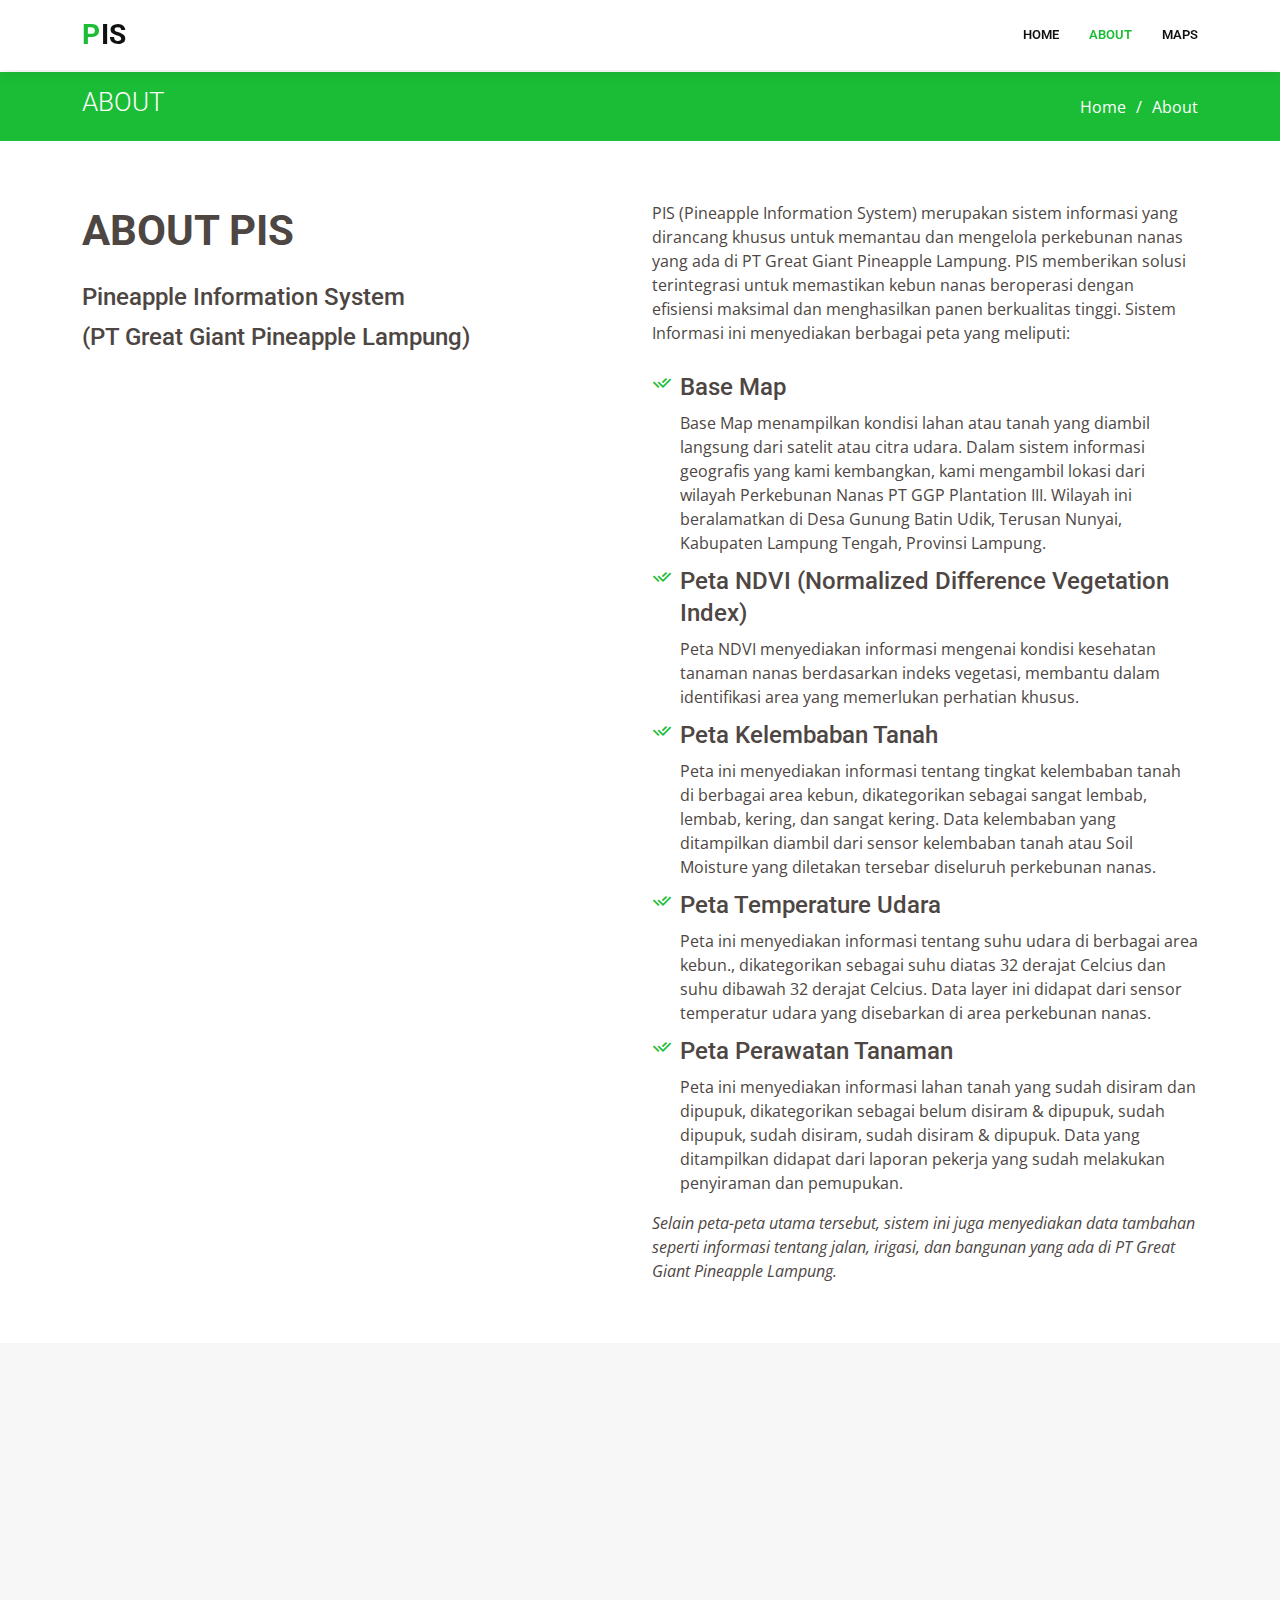
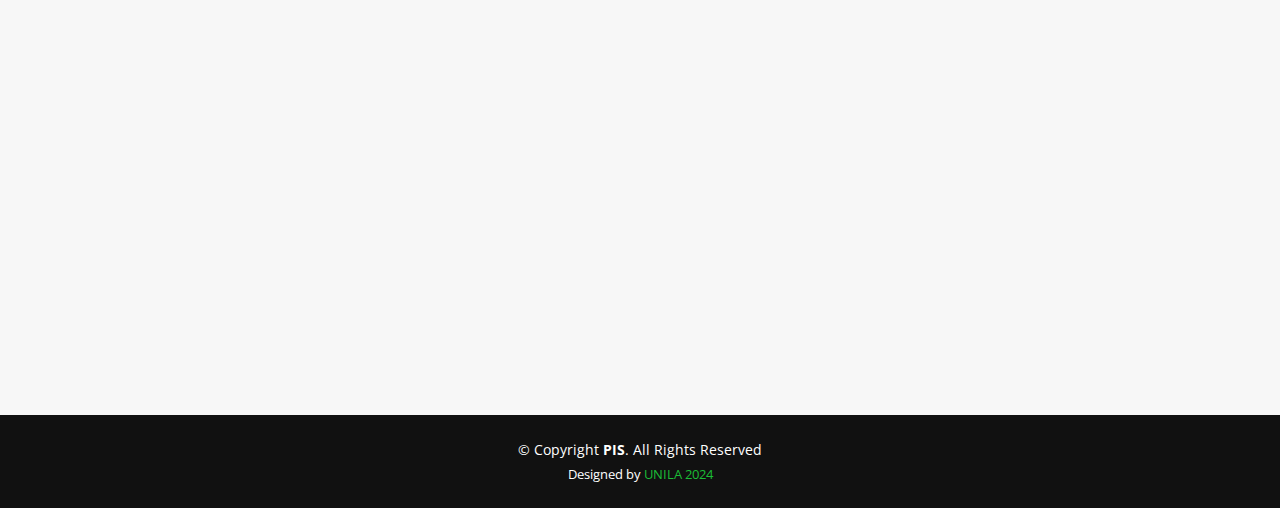
<file: about.html>
<!DOCTYPE html>
<html lang="en">

<head>
  <meta charset="utf-8">
  <meta content="width=device-width, initial-scale=1.0" name="viewport">

  <title>ABOUT - PIS</title>
  <meta content="" name="description">
  <meta content="" name="keywords">

  <!-- Favicons -->
  <link href="assets/img/icon.png" rel="icon">
  <link href="assets/img/icon.png" rel="icon">

  <!-- Google Fonts -->
  <link href="https://fonts.googleapis.com/css?family=Open+Sans:300,300i,400,400i,600,600i,700,700i|Roboto:300,300i,400,400i,500,500i,600,600i,700,700i|Poppins:300,300i,400,400i,500,500i,600,600i,700,700i" rel="stylesheet">

  <!-- Vendor CSS Files -->
  <link href="assets/vendor/animate.css/animate.min.css" rel="stylesheet">
  <link href="assets/vendor/aos/aos.css" rel="stylesheet">
  <link href="assets/vendor/bootstrap/css/bootstrap.min.css" rel="stylesheet">
  <link href="assets/vendor/bootstrap-icons/bootstrap-icons.css" rel="stylesheet">
  <link href="assets/vendor/boxicons/css/boxicons.min.css" rel="stylesheet">
  <link href="assets/vendor/glightbox/css/glightbox.min.css" rel="stylesheet">
  <link href="assets/vendor/remixicon/remixicon.css" rel="stylesheet">
  <link href="assets/vendor/swiper/swiper-bundle.min.css" rel="stylesheet">

  <!-- Template Main CSS File -->
  <link href="assets/css/style.css" rel="stylesheet">

  <!-- =======================================================
  * Template Name: Company
  * Template URL: https://bootstrapmade.com/company-free-html-bootstrap-template/
  * Updated: Mar 17 2024 with Bootstrap v5.3.3
  * Author: BootstrapMade.com
  * License: https://bootstrapmade.com/license/
  ======================================================== -->
</head>

<body>

  <!-- ======= Header ======= -->
  <header id="header" class="fixed-top">
    <div class="container d-flex align-items-center">

      <h1 class="logo me-auto"><a href="index.html"><span>P</span>IS</a></h1>
      <!-- Uncomment below if you prefer to use an image logo -->
      <!-- <a href="index.html" class="logo me-auto me-lg-0"><img src="assets/img/logo.png" alt="" class="img-fluid"></a>-->

      <nav id="navbar" class="navbar order-last order-lg-0">
        <ul>
          <li><a href="index.html">Home</a></li>
          <li><a href="about.html" class="active">ABOUT</a></li>
          <li><a href="maps.html">Maps</a></li>
        </ul>
      </div>
  </header><!-- End Header -->

  <main id="main">

    <!-- ======= Breadcrumbs ======= -->
    <section id="breadcrumbs" class="breadcrumbs">
      <div class="container">

        <div class="d-flex justify-content-between align-items-center">
          <h2>ABOUT</h2>
          <ol>
            <li><a href="index.html">Home</a></li>
            <li>About</li>
          </ol>
        </div>

      </div>
    </section><!-- End Breadcrumbs -->

    <!-- ======= About Us Section ======= -->
    <section id="about-us" class="about-us">
      <div class="container" data-aos="fade-up">

        <div class="row content">
          <div class="col-lg-6" data-aos="fade-right">
            <h2>ABOUT PIS</h2>
            <h3>Pineapple Information System</h3>
            <h3>(PT Great Giant Pineapple Lampung)</h3>
          </div>
          <div class="col-lg-6 pt-4 pt-lg-0" data-aos="fade-left">
            <p>
              PIS (Pineapple Information System) merupakan sistem informasi yang dirancang khusus untuk memantau dan mengelola perkebunan nanas yang ada di PT Great Giant Pineapple Lampung. PIS memberikan solusi terintegrasi untuk memastikan kebun nanas beroperasi dengan efisiensi maksimal dan menghasilkan panen berkualitas tinggi.
              Sistem Informasi ini menyediakan berbagai peta yang meliputi:
            </p>
            <ul>
              <li><i class="ri-check-double-line"></i> <h3>Base Map</h3><span><p>Base Map menampilkan kondisi lahan atau tanah yang diambil langsung dari satelit atau citra udara. Dalam sistem informasi geografis yang kami kembangkan, kami mengambil lokasi dari wilayah Perkebunan Nanas PT GGP Plantation III. Wilayah ini beralamatkan di Desa Gunung Batin Udik, Terusan Nunyai, Kabupaten Lampung Tengah, Provinsi Lampung.</p></span></li>
              <li><i class="ri-check-double-line"></i> <h3>Peta NDVI (Normalized Difference Vegetation Index)</h3><span><p>Peta NDVI menyediakan informasi mengenai kondisi kesehatan tanaman nanas berdasarkan indeks vegetasi, membantu dalam identifikasi area yang memerlukan perhatian khusus.</p></span></li>
              <li><i class="ri-check-double-line"></i> <h3>Peta Kelembaban Tanah</h3><span><p>Peta ini menyediakan informasi tentang tingkat kelembaban tanah di berbagai area kebun, dikategorikan sebagai sangat lembab, lembab, kering, dan sangat kering. Data kelembaban yang ditampilkan diambil dari sensor kelembaban tanah atau Soil Moisture yang diletakan tersebar diseluruh perkebunan nanas.</p></span></li>
              <li><i class="ri-check-double-line"></i> <h3>Peta Temperature Udara</h3><span><p>Peta ini menyediakan informasi tentang suhu udara di berbagai area kebun., dikategorikan sebagai suhu diatas 32 derajat Celcius dan suhu dibawah 32 derajat Celcius. Data layer ini didapat dari sensor temperatur udara yang disebarkan di area perkebunan nanas.</p></span></li>
              <li><i class="ri-check-double-line"></i> <h3>Peta Perawatan Tanaman</h3><span><p>Peta ini menyediakan informasi lahan tanah yang sudah disiram dan dipupuk, dikategorikan sebagai belum disiram & dipupuk, sudah dipupuk, sudah disiram, sudah disiram & dipupuk. Data yang ditampilkan didapat dari laporan pekerja yang sudah melakukan penyiraman dan pemupukan.</p></span></li>
            </ul>
            <p class="fst-italic">
              Selain peta-peta utama tersebut, sistem ini juga menyediakan data tambahan seperti informasi tentang jalan, irigasi, dan bangunan yang ada di PT Great Giant Pineapple Lampung. 
            </p>
          </div>
        </div>

      </div>
    </section><!-- End About Us Section -->

    <!-- ======= Our Team Section ======= -->
    <section id="team" class="team section-bg">
      <div class="container">

        <div class="section-title" data-aos="fade-up">
          <h2>Our <strong>Team</strong></h2>
          <p>Anggota Kelompok Nanas 2 B</p>
        </div>

        <div class="row justify-content-center">
          <div class="col-lg-3 col-md-6 d-flex align-items-stretch">
            <div class="member" data-aos="fade-up">
              <div class="member-img">
                <img src="assets/img/team/team-1.jpg" class="img-fluid" alt="">
                <div class="social">
                  <a href="https://github.com/seandro"><i class="bi bi-github"></i></a>
                  <a href=""><i class="bi bi-facebook"></i></a>
                  <a href=""><i class="bi bi-instagram"></i></a>
                  <a href=""><i class="bi bi-linkedin"></i></a>
                </div>
              </div>
              <div class="member-info">
                <h4>Sean Gabe Alessandro S</h4>
                <span>2115061092</span>
                <p>Developer</p>
              </div>
            </div>
          </div>

          <div class="col-lg-3 col-md-6 d-flex align-items-stretch">
            <div class="member" data-aos="fade-up" data-aos-delay="100">
              <div class="member-img">
                <img src="assets/img/team/monica.png" class="img-fluid" alt="">
                <div class="social">
                  <a href="https://github.com/monicaca9"><i class="bi bi-github"></i></a>
                  <a href=""><i class="bi bi-facebook"></i></a>
                  <a href="https://www.instagram.com/monicaviani_/"><i class="bi bi-instagram"></i></a>
                  <a href="https://www.linkedin.com/in/monica-oktaviani-848b2521b/"><i class="bi bi-linkedin"></i></a>
                </div>
              </div>
              <div class="member-info">
                <h4>Monica Oktaviani</h4>
                <span>2115061026</span>
                <p>Developer</p>
              </div>
            </div>
          </div>
        </div>

      </div>
    </section><!-- End Our Team Section -->

  </main><!-- End #main -->

  <!-- ======= Footer ======= -->
  <footer id="footer">

    <div class="container d-md-flex py-4">

      <div class="me-md-auto text-center text-md-start mx-auto">
        <div class="copyright text-center">
          &copy; Copyright <strong><span>PIS</span></strong>. All Rights Reserved
        </div>
        <div class="credits text-center">
          <!-- All the links in the footer should remain intact. -->
          <!-- You can delete the links only if you purchased the pro version. -->
          <!-- Licensing information: https://bootstrapmade.com/license/ -->
          <!-- Purchase the pro version with working PHP/AJAX contact form: https://bootstrapmade.com/company-free-html-bootstrap-template/ -->
          Designed by <a href="https://www.unila.ac.id/">UNILA 2024</a>
        </div>
      </div>
    </div>
  </footer><!-- End Footer -->

  <a href="#" class="back-to-top d-flex align-items-center justify-content-center"><i class="bi bi-arrow-up-short"></i></a>

  <!-- Vendor JS Files -->
  <script src="assets/vendor/aos/aos.js"></script>
  <script src="assets/vendor/bootstrap/js/bootstrap.bundle.min.js"></script>
  <script src="assets/vendor/glightbox/js/glightbox.min.js"></script>
  <script src="assets/vendor/isotope-layout/isotope.pkgd.min.js"></script>
  <script src="assets/vendor/swiper/swiper-bundle.min.js"></script>
  <script src="assets/vendor/waypoints/noframework.waypoints.js"></script>
  <script src="assets/vendor/php-email-form/validate.js"></script>

  <!-- Template Main JS File -->
  <script src="assets/js/main.js"></script>

</body>

</html>
</file>
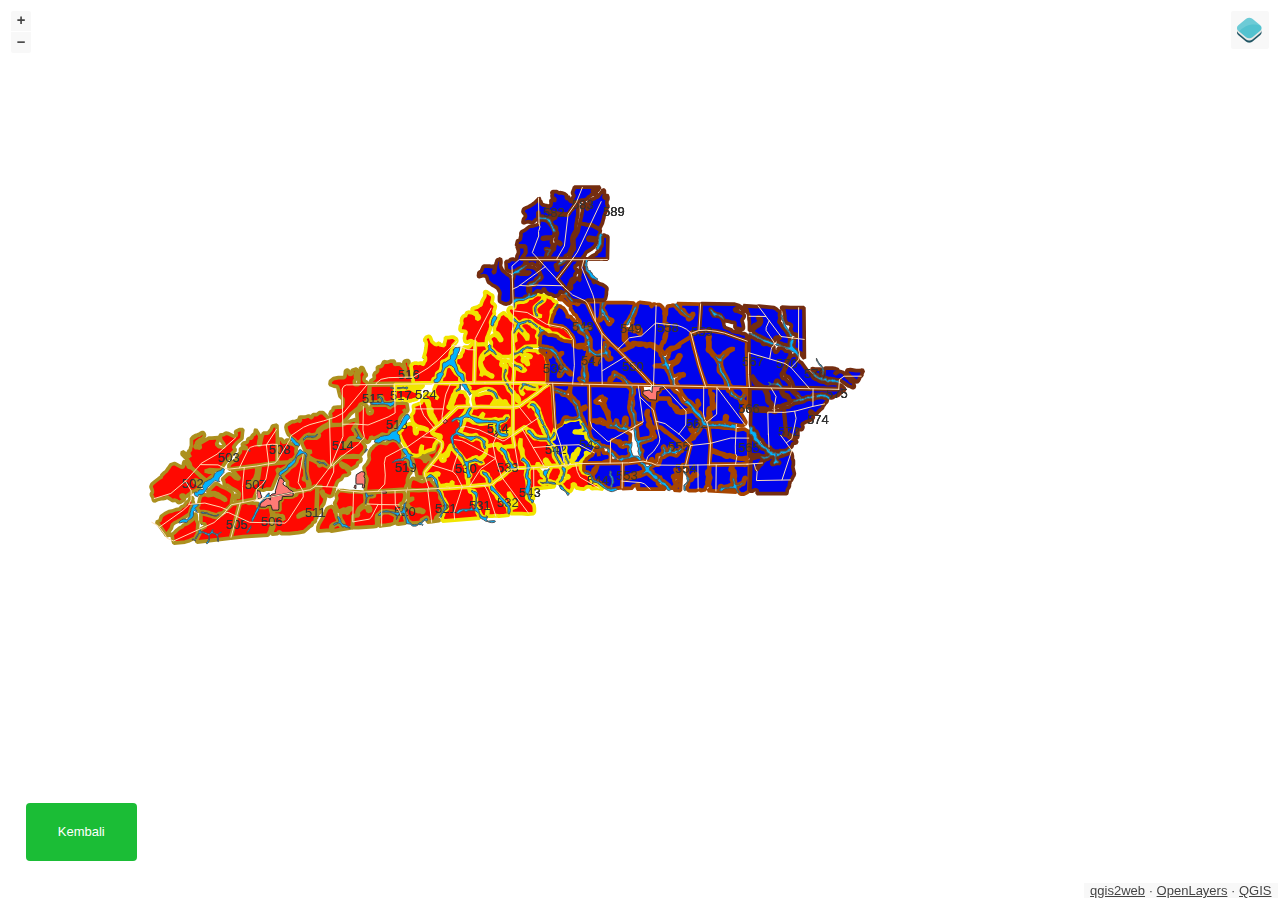
<file: maps.html>
<!doctype html>
<html lang="en">
    <head>
        <meta charset="utf-8">
        <meta http-equiv="X-UA-Compatible" content="IE=edge">
        <meta name="viewport" content="initial-scale=1,user-scalable=no,maximum-scale=1,width=device-width">
        <meta name="mobile-web-app-capable" content="yes">
        <meta name="apple-mobile-web-app-capable" content="yes">
        <link rel="stylesheet" href="./resources/ol.css">
        <link rel="stylesheet" href="resources/fontawesome-all.min.css">
        <link rel="stylesheet" href="./resources/ol-layerswitcher.css">
        <link rel="stylesheet" href="./resources/qgis2web.css">
        <style>
        html, body {
            background-color: #ffffff;
        }
        .ol-control > * {
            background-color: #f8f8f8!important;
            color: #444444!important;
            border-radius: 0px;
        }
        .ol-attribution a, .gcd-gl-input::placeholder, .search-layer-input-search::placeholder {
            color: #444444!important;
        }
        .search-layer-input-search {
            background-color: #f8f8f8!important;
        }
        .ol-control > *:focus, .ol-control >*:hover {
            background-color: rgba(248, 248, 248, 0.7)!important;
        } 
        .ol-control {
            background-color: rgba(255,255,255,.4) !important;
            padding: 2px !important;
        } 
        .buttons{position: absolute;
                width: 100%;
                display: flex;
                justify-content: center;
                align-items: center;
                z-index: 10;
                padding: 0.25em;
                border-radius: 4px;
                border: none;
                width: 8em;
                height: 4em;
                background: #1bbd36;
                color: #fff;
                bottom: 3em;
                left: 2em;}
        </style>

        <style>
        #map {
            width: 100%;
            height: 100%;
        }
        </style>
        <title>MAPS - PIS</title>
        <link href="./assets/img/icon.png" rel="icon">
        <link href="./assets/img/icon.png" rel="icon">
    </head>
    <body>
        <div id="map">
           <a href="./index.html">
            <div class="buttons">Kembali</div>
           </a>
            <div id="popup" class="ol-popup">
                <a href="#" id="popup-closer" class="ol-popup-closer"></a>
                <div id="popup-content"></div>
            </div>
        </div>
        <script src="resources/qgis2web_expressions.js"></script>
        <script src="resources/polyfills.js"></script>
        <script src="./resources/functions.js"></script>
        <script src="./resources/ol.js"></script>
        <script src="./resources/ol-layerswitcher.js"></script>
        <script src="layers/Perawatan_1.js"></script><script src="layers/Temperature_2.js"></script><script src="layers/kelembaban_3.js"></script><script src="layers/airigasi_5.js"></script><script src="layers/bangunan_6.js"></script><script src="layers/jalan_7.js"></script>
        <script src="styles/Perawatan_1_style.js"></script><script src="styles/Temperature_2_style.js"></script><script src="styles/kelembaban_3_style.js"></script><script src="styles/airigasi_5_style.js"></script><script src="styles/bangunan_6_style.js"></script><script src="styles/jalan_7_style.js"></script>
        <script src="./layers/layers.js" type="text/javascript"></script> 
        <script src="./resources/Autolinker.min.js"></script>
        <script src="./resources/qgis2web.js"></script>
    </body>
</html>
</file>
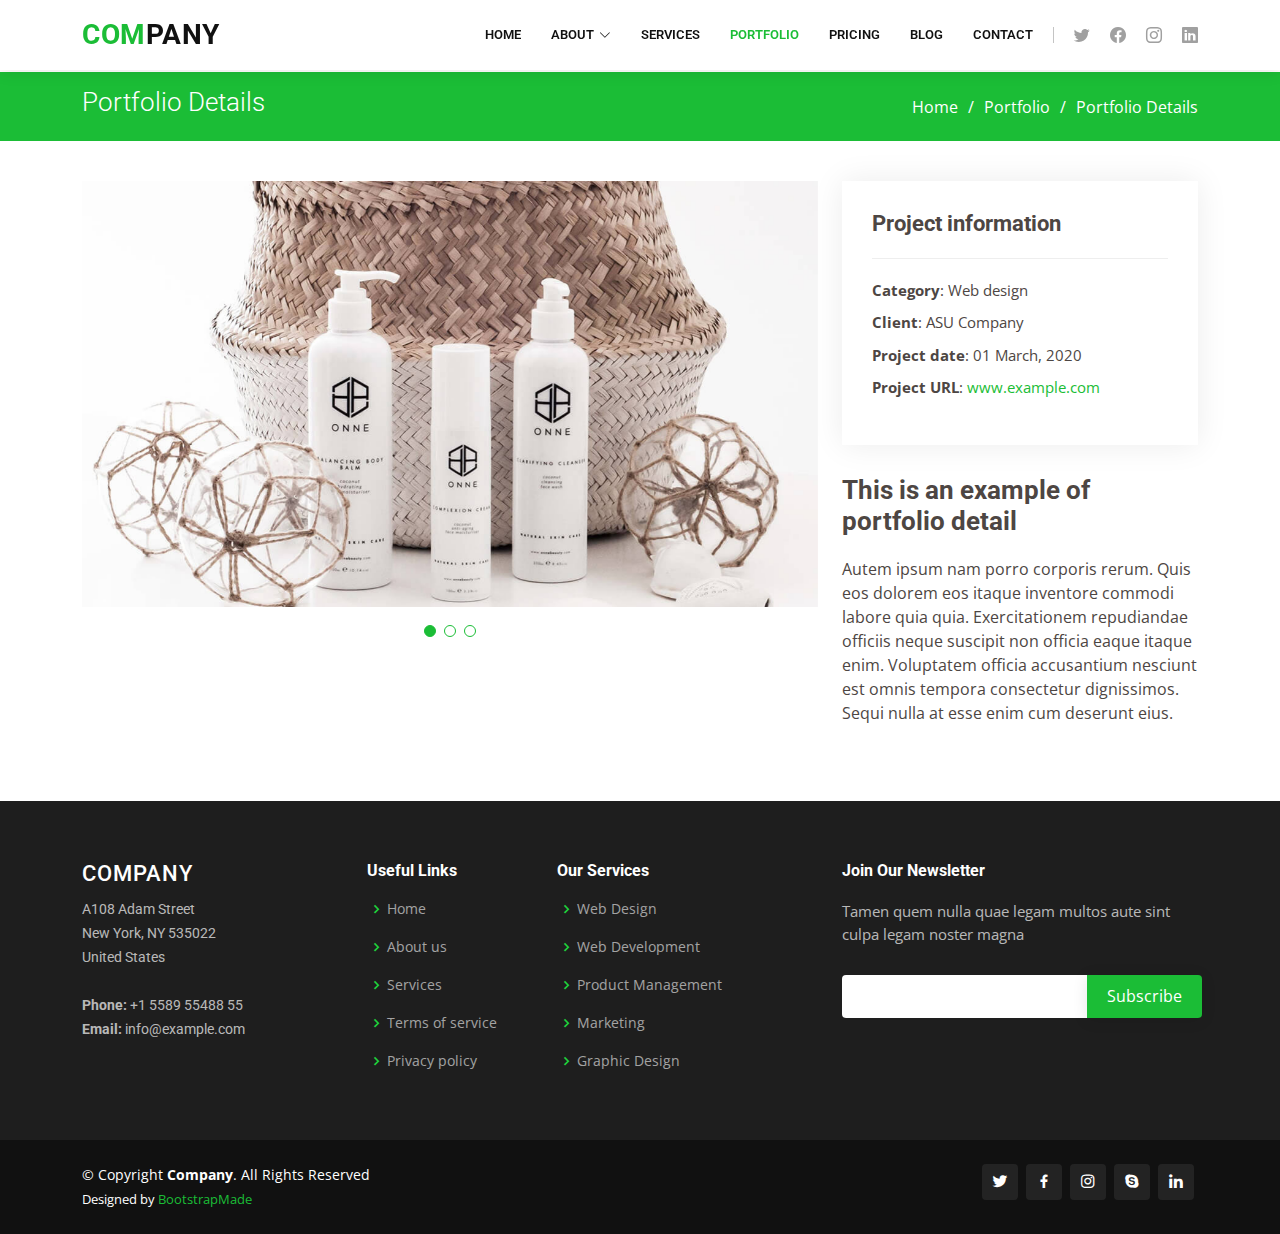
<file: portfolio-details.html>
<!DOCTYPE html>
<html lang="en">

<head>
  <meta charset="utf-8">
  <meta content="width=device-width, initial-scale=1.0" name="viewport">

  <title>Portfolio Details - Company Bootstrap Template</title>
  <meta content="" name="description">
  <meta content="" name="keywords">

  <!-- Favicons -->
  <link href="assets/img/favicon.png" rel="icon">
  <link href="assets/img/apple-touch-icon.png" rel="apple-touch-icon">

  <!-- Google Fonts -->
  <link href="https://fonts.googleapis.com/css?family=Open+Sans:300,300i,400,400i,600,600i,700,700i|Roboto:300,300i,400,400i,500,500i,600,600i,700,700i|Poppins:300,300i,400,400i,500,500i,600,600i,700,700i" rel="stylesheet">

  <!-- Vendor CSS Files -->
  <link href="assets/vendor/animate.css/animate.min.css" rel="stylesheet">
  <link href="assets/vendor/aos/aos.css" rel="stylesheet">
  <link href="assets/vendor/bootstrap/css/bootstrap.min.css" rel="stylesheet">
  <link href="assets/vendor/bootstrap-icons/bootstrap-icons.css" rel="stylesheet">
  <link href="assets/vendor/boxicons/css/boxicons.min.css" rel="stylesheet">
  <link href="assets/vendor/glightbox/css/glightbox.min.css" rel="stylesheet">
  <link href="assets/vendor/remixicon/remixicon.css" rel="stylesheet">
  <link href="assets/vendor/swiper/swiper-bundle.min.css" rel="stylesheet">

  <!-- Template Main CSS File -->
  <link href="assets/css/style.css" rel="stylesheet">

  <!-- =======================================================
  * Template Name: Company
  * Template URL: https://bootstrapmade.com/company-free-html-bootstrap-template/
  * Updated: Mar 17 2024 with Bootstrap v5.3.3
  * Author: BootstrapMade.com
  * License: https://bootstrapmade.com/license/
  ======================================================== -->
</head>

<body>

  <!-- ======= Header ======= -->
  <header id="header" class="fixed-top">
    <div class="container d-flex align-items-center">

      <h1 class="logo me-auto"><a href="index.html"><span>Com</span>pany</a></h1>
      <!-- Uncomment below if you prefer to use an image logo -->
      <!-- <a href="index.html" class="logo me-auto me-lg-0"><img src="assets/img/logo.png" alt="" class="img-fluid"></a>-->

      <nav id="navbar" class="navbar order-last order-lg-0">
        <ul>
          <li><a href="index.html">Home</a></li>

          <li class="dropdown"><a href="#"><span>About</span> <i class="bi bi-chevron-down"></i></a>
            <ul>
              <li><a href="about.html">About Us</a></li>
              <li><a href="team.html">Team</a></li>
              <li><a href="testimonials.html">Testimonials</a></li>
              <li class="dropdown"><a href="#"><span>Deep Drop Down</span> <i class="bi bi-chevron-right"></i></a>
                <ul>
                  <li><a href="#">Deep Drop Down 1</a></li>
                  <li><a href="#">Deep Drop Down 2</a></li>
                  <li><a href="#">Deep Drop Down 3</a></li>
                  <li><a href="#">Deep Drop Down 4</a></li>
                  <li><a href="#">Deep Drop Down 5</a></li>
                </ul>
              </li>
            </ul>
          </li>

          <li><a href="services.html">Services</a></li>
          <li><a href="portfolio.html" class="active">Portfolio</a></li>
          <li><a href="pricing.html">Pricing</a></li>
          <li><a href="blog.html">Blog</a></li>
          <li><a href="contact.html">Contact</a></li>

        </ul>
        <i class="bi bi-list mobile-nav-toggle"></i>
      </nav><!-- .navbar -->

      <div class="header-social-links d-flex">
        <a href="#" class="twitter"><i class="bu bi-twitter"></i></a>
        <a href="#" class="facebook"><i class="bu bi-facebook"></i></a>
        <a href="#" class="instagram"><i class="bu bi-instagram"></i></a>
        <a href="#" class="linkedin"><i class="bu bi-linkedin"></i></i></a>
      </div>

    </div>
  </header><!-- End Header -->

  <main id="main">

    <!-- ======= Breadcrumbs ======= -->
    <section id="breadcrumbs" class="breadcrumbs">
      <div class="container">

        <div class="d-flex justify-content-between align-items-center">
          <h2>Portfolio Details</h2>
          <ol>
            <li><a href="index.html">Home</a></li>
            <li><a href="portfolio.html">Portfolio</a></li>
            <li>Portfolio Details</li>
          </ol>
        </div>

      </div>
    </section><!-- End Breadcrumbs -->

    <!-- ======= Portfolio Details Section ======= -->
    <section id="portfolio-details" class="portfolio-details">
      <div class="container" data-aos="fade-up">

        <div class="row gy-4">

          <div class="col-lg-8">
            <div class="portfolio-details-slider swiper">
              <div class="swiper-wrapper align-items-center">

                <div class="swiper-slide">
                  <img src="assets/img/portfolio/portfolio-details-1.jpg" alt="">
                </div>

                <div class="swiper-slide">
                  <img src="assets/img/portfolio/portfolio-details-2.jpg" alt="">
                </div>

                <div class="swiper-slide">
                  <img src="assets/img/portfolio/portfolio-details-3.jpg" alt="">
                </div>

              </div>
              <div class="swiper-pagination"></div>
            </div>
          </div>

          <div class="col-lg-4">
            <div class="portfolio-info">
              <h3>Project information</h3>
              <ul>
                <li><strong>Category</strong>: Web design</li>
                <li><strong>Client</strong>: ASU Company</li>
                <li><strong>Project date</strong>: 01 March, 2020</li>
                <li><strong>Project URL</strong>: <a href="#">www.example.com</a></li>
              </ul>
            </div>
            <div class="portfolio-description">
              <h2>This is an example of portfolio detail</h2>
              <p>
                Autem ipsum nam porro corporis rerum. Quis eos dolorem eos itaque inventore commodi labore quia quia. Exercitationem repudiandae officiis neque suscipit non officia eaque itaque enim. Voluptatem officia accusantium nesciunt est omnis tempora consectetur dignissimos. Sequi nulla at esse enim cum deserunt eius.
              </p>
            </div>
          </div>

        </div>

      </div>
    </section><!-- End Portfolio Details Section -->

  </main><!-- End #main -->

  <!-- ======= Footer ======= -->
  <footer id="footer">

    <div class="footer-top">
      <div class="container">
        <div class="row">

          <div class="col-lg-3 col-md-6 footer-contact">
            <h3>Company</h3>
            <p>
              A108 Adam Street <br>
              New York, NY 535022<br>
              United States <br><br>
              <strong>Phone:</strong> +1 5589 55488 55<br>
              <strong>Email:</strong> info@example.com<br>
            </p>
          </div>

          <div class="col-lg-2 col-md-6 footer-links">
            <h4>Useful Links</h4>
            <ul>
              <li><i class="bx bx-chevron-right"></i> <a href="#">Home</a></li>
              <li><i class="bx bx-chevron-right"></i> <a href="#">About us</a></li>
              <li><i class="bx bx-chevron-right"></i> <a href="#">Services</a></li>
              <li><i class="bx bx-chevron-right"></i> <a href="#">Terms of service</a></li>
              <li><i class="bx bx-chevron-right"></i> <a href="#">Privacy policy</a></li>
            </ul>
          </div>

          <div class="col-lg-3 col-md-6 footer-links">
            <h4>Our Services</h4>
            <ul>
              <li><i class="bx bx-chevron-right"></i> <a href="#">Web Design</a></li>
              <li><i class="bx bx-chevron-right"></i> <a href="#">Web Development</a></li>
              <li><i class="bx bx-chevron-right"></i> <a href="#">Product Management</a></li>
              <li><i class="bx bx-chevron-right"></i> <a href="#">Marketing</a></li>
              <li><i class="bx bx-chevron-right"></i> <a href="#">Graphic Design</a></li>
            </ul>
          </div>

          <div class="col-lg-4 col-md-6 footer-newsletter">
            <h4>Join Our Newsletter</h4>
            <p>Tamen quem nulla quae legam multos aute sint culpa legam noster magna</p>
            <form action="" method="post">
              <input type="email" name="email"><input type="submit" value="Subscribe">
            </form>
          </div>

        </div>
      </div>
    </div>

    <div class="container d-md-flex py-4">

      <div class="me-md-auto text-center text-md-start">
        <div class="copyright">
          &copy; Copyright <strong><span>Company</span></strong>. All Rights Reserved
        </div>
        <div class="credits">
          <!-- All the links in the footer should remain intact. -->
          <!-- You can delete the links only if you purchased the pro version. -->
          <!-- Licensing information: https://bootstrapmade.com/license/ -->
          <!-- Purchase the pro version with working PHP/AJAX contact form: https://bootstrapmade.com/company-free-html-bootstrap-template/ -->
          Designed by <a href="https://bootstrapmade.com/">BootstrapMade</a>
        </div>
      </div>
      <div class="social-links text-center text-md-right pt-3 pt-md-0">
        <a href="#" class="twitter"><i class="bx bxl-twitter"></i></a>
        <a href="#" class="facebook"><i class="bx bxl-facebook"></i></a>
        <a href="#" class="instagram"><i class="bx bxl-instagram"></i></a>
        <a href="#" class="google-plus"><i class="bx bxl-skype"></i></a>
        <a href="#" class="linkedin"><i class="bx bxl-linkedin"></i></a>
      </div>
    </div>
  </footer><!-- End Footer -->

  <a href="#" class="back-to-top d-flex align-items-center justify-content-center"><i class="bi bi-arrow-up-short"></i></a>

  <!-- Vendor JS Files -->
  <script src="assets/vendor/aos/aos.js"></script>
  <script src="assets/vendor/bootstrap/js/bootstrap.bundle.min.js"></script>
  <script src="assets/vendor/glightbox/js/glightbox.min.js"></script>
  <script src="assets/vendor/isotope-layout/isotope.pkgd.min.js"></script>
  <script src="assets/vendor/swiper/swiper-bundle.min.js"></script>
  <script src="assets/vendor/waypoints/noframework.waypoints.js"></script>
  <script src="assets/vendor/php-email-form/validate.js"></script>

  <!-- Template Main JS File -->
  <script src="assets/js/main.js"></script>

</body>

</html>
</file>
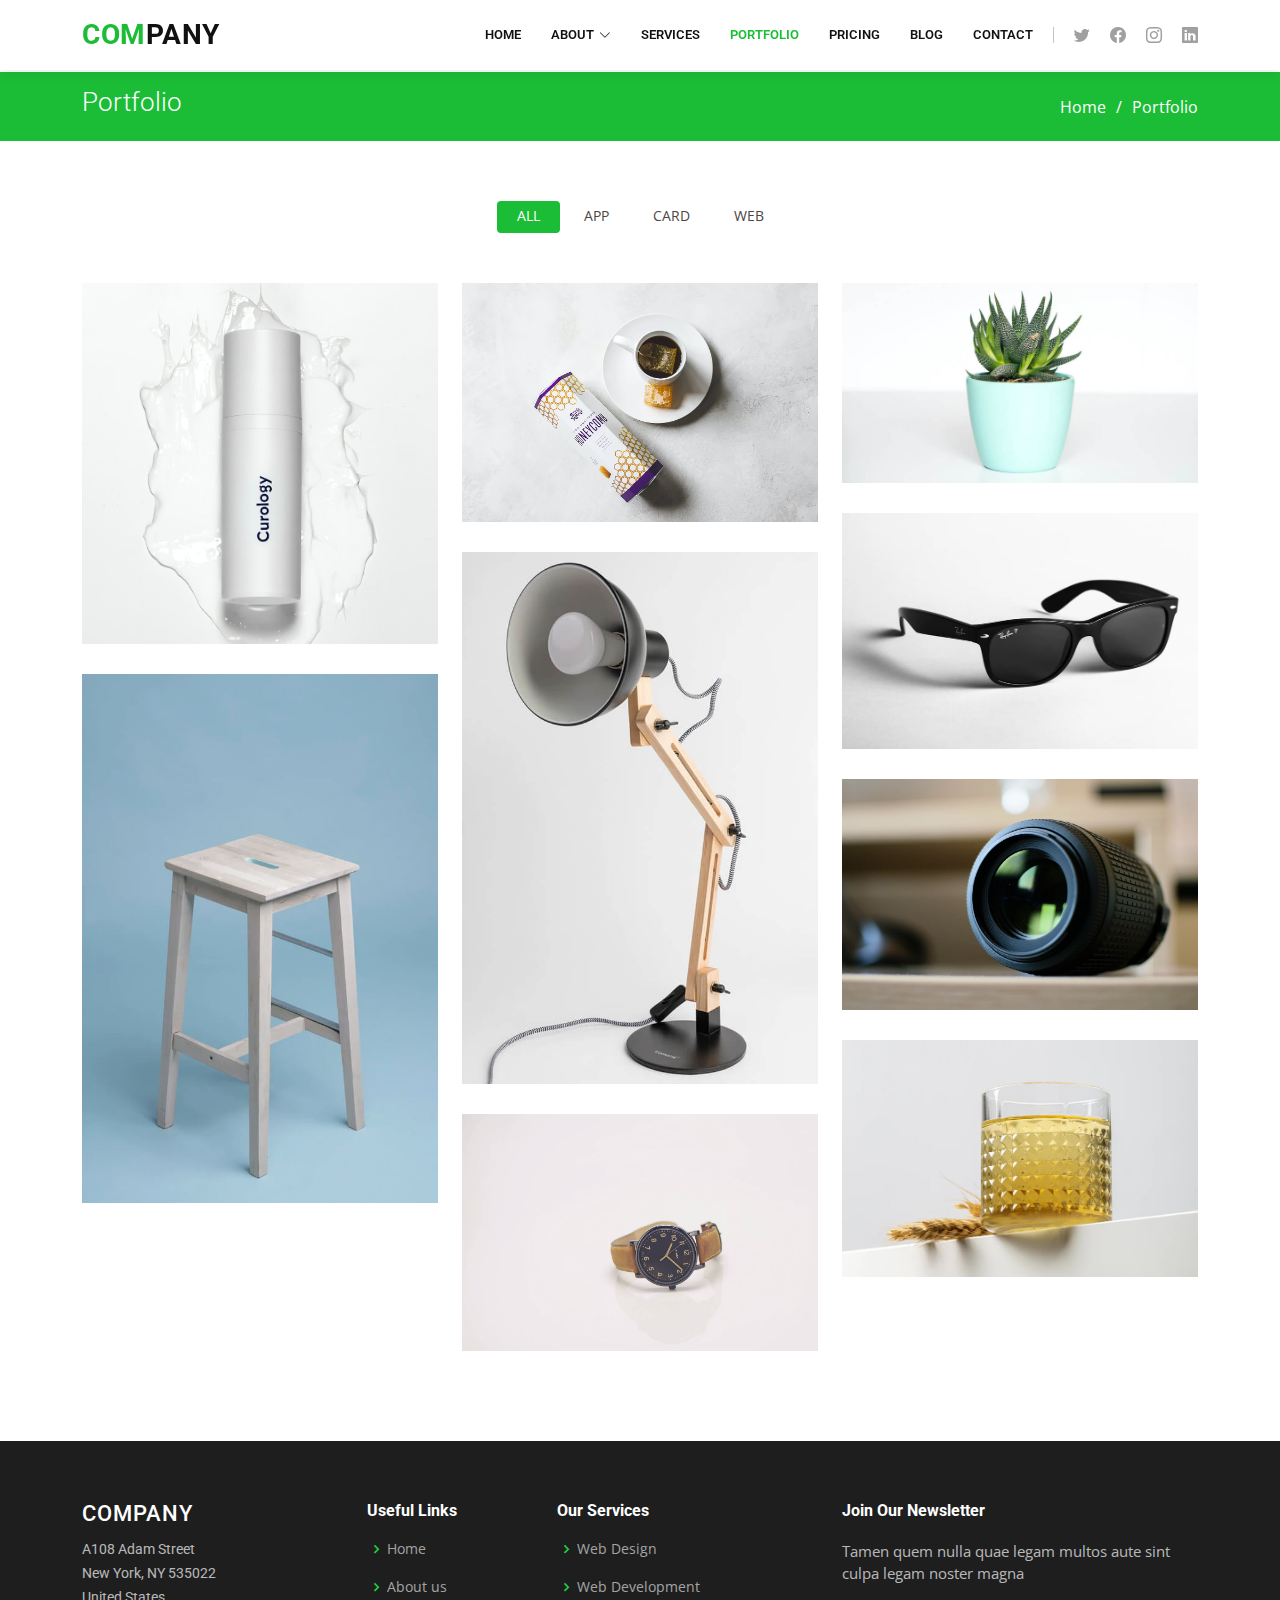
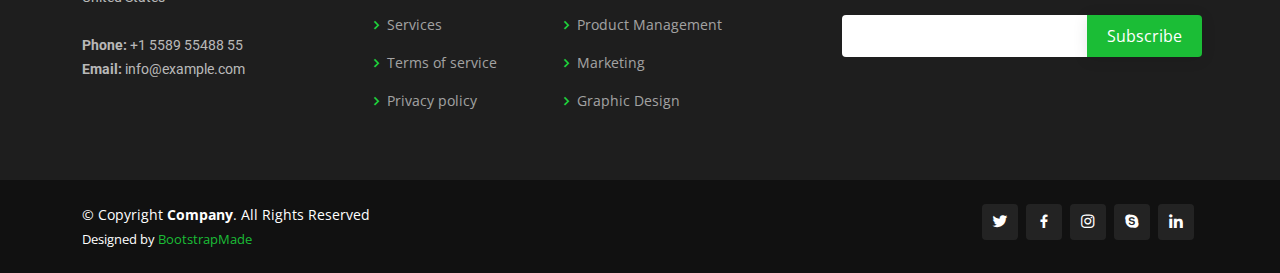
<file: portfolio.html>
<!DOCTYPE html>
<html lang="en">

<head>
  <meta charset="utf-8">
  <meta content="width=device-width, initial-scale=1.0" name="viewport">

  <title>Portfolio - Company Bootstrap Template</title>
  <meta content="" name="description">
  <meta content="" name="keywords">

  <!-- Favicons -->
  <link href="assets/img/favicon.png" rel="icon">
  <link href="assets/img/apple-touch-icon.png" rel="apple-touch-icon">

  <!-- Google Fonts -->
  <link href="https://fonts.googleapis.com/css?family=Open+Sans:300,300i,400,400i,600,600i,700,700i|Roboto:300,300i,400,400i,500,500i,600,600i,700,700i|Poppins:300,300i,400,400i,500,500i,600,600i,700,700i" rel="stylesheet">

  <!-- Vendor CSS Files -->
  <link href="assets/vendor/animate.css/animate.min.css" rel="stylesheet">
  <link href="assets/vendor/aos/aos.css" rel="stylesheet">
  <link href="assets/vendor/bootstrap/css/bootstrap.min.css" rel="stylesheet">
  <link href="assets/vendor/bootstrap-icons/bootstrap-icons.css" rel="stylesheet">
  <link href="assets/vendor/boxicons/css/boxicons.min.css" rel="stylesheet">
  <link href="assets/vendor/glightbox/css/glightbox.min.css" rel="stylesheet">
  <link href="assets/vendor/remixicon/remixicon.css" rel="stylesheet">
  <link href="assets/vendor/swiper/swiper-bundle.min.css" rel="stylesheet">

  <!-- Template Main CSS File -->
  <link href="assets/css/style.css" rel="stylesheet">

  <!-- =======================================================
  * Template Name: Company
  * Template URL: https://bootstrapmade.com/company-free-html-bootstrap-template/
  * Updated: Mar 17 2024 with Bootstrap v5.3.3
  * Author: BootstrapMade.com
  * License: https://bootstrapmade.com/license/
  ======================================================== -->
</head>

<body>

  <!-- ======= Header ======= -->
  <header id="header" class="fixed-top">
    <div class="container d-flex align-items-center">

      <h1 class="logo me-auto"><a href="index.html"><span>Com</span>pany</a></h1>
      <!-- Uncomment below if you prefer to use an image logo -->
      <!-- <a href="index.html" class="logo me-auto me-lg-0"><img src="assets/img/logo.png" alt="" class="img-fluid"></a>-->

      <nav id="navbar" class="navbar order-last order-lg-0">
        <ul>
          <li><a href="index.html">Home</a></li>

          <li class="dropdown"><a href="#"><span>About</span> <i class="bi bi-chevron-down"></i></a>
            <ul>
              <li><a href="about.html">About Us</a></li>
              <li><a href="team.html">Team</a></li>
              <li><a href="testimonials.html">Testimonials</a></li>
              <li class="dropdown"><a href="#"><span>Deep Drop Down</span> <i class="bi bi-chevron-right"></i></a>
                <ul>
                  <li><a href="#">Deep Drop Down 1</a></li>
                  <li><a href="#">Deep Drop Down 2</a></li>
                  <li><a href="#">Deep Drop Down 3</a></li>
                  <li><a href="#">Deep Drop Down 4</a></li>
                  <li><a href="#">Deep Drop Down 5</a></li>
                </ul>
              </li>
            </ul>
          </li>

          <li><a href="services.html">Services</a></li>
          <li><a href="portfolio.html" class="active">Portfolio</a></li>
          <li><a href="pricing.html">Pricing</a></li>
          <li><a href="blog.html">Blog</a></li>
          <li><a href="contact.html">Contact</a></li>

        </ul>
        <i class="bi bi-list mobile-nav-toggle"></i>
      </nav><!-- .navbar -->

      <div class="header-social-links d-flex">
        <a href="#" class="twitter"><i class="bu bi-twitter"></i></a>
        <a href="#" class="facebook"><i class="bu bi-facebook"></i></a>
        <a href="#" class="instagram"><i class="bu bi-instagram"></i></a>
        <a href="#" class="linkedin"><i class="bu bi-linkedin"></i></i></a>
      </div>

    </div>
  </header><!-- End Header -->

  <main id="main">

    <!-- ======= Breadcrumbs ======= -->
    <section id="breadcrumbs" class="breadcrumbs">
      <div class="container">

        <div class="d-flex justify-content-between align-items-center">
          <h2>Portfolio</h2>
          <ol>
            <li><a href="index.html">Home</a></li>
            <li>Portfolio</li>
          </ol>
        </div>

      </div>
    </section><!-- End Breadcrumbs -->

    <!-- ======= Portfolio Section ======= -->
    <section id="portfolio" class="portfolio">
      <div class="container">

        <div class="row" data-aos="fade-up">
          <div class="col-lg-12 d-flex justify-content-center">
            <ul id="portfolio-flters">
              <li data-filter="*" class="filter-active">All</li>
              <li data-filter=".filter-app">App</li>
              <li data-filter=".filter-card">Card</li>
              <li data-filter=".filter-web">Web</li>
            </ul>
          </div>
        </div>

        <div class="row portfolio-container" data-aos="fade-up">

          <div class="col-lg-4 col-md-6 portfolio-item filter-app">
            <img src="assets/img/portfolio/portfolio-1.jpg" class="img-fluid" alt="">
            <div class="portfolio-info">
              <h4>App 1</h4>
              <p>App</p>
              <a href="assets/img/portfolio/portfolio-1.jpg" data-gallery="portfolioGallery" class="portfolio-lightbox preview-link" title="App 1"><i class="bx bx-plus"></i></a>
              <a href="portfolio-details.html" class="details-link" title="More Details"><i class="bx bx-link"></i></a>
            </div>
          </div>

          <div class="col-lg-4 col-md-6 portfolio-item filter-web">
            <img src="assets/img/portfolio/portfolio-2.jpg" class="img-fluid" alt="">
            <div class="portfolio-info">
              <h4>Web 3</h4>
              <p>Web</p>
              <a href="assets/img/portfolio/portfolio-2.jpg" data-gallery="portfolioGallery" class="portfolio-lightbox preview-link" title="Web 3"><i class="bx bx-plus"></i></a>
              <a href="portfolio-details.html" class="details-link" title="More Details"><i class="bx bx-link"></i></a>
            </div>
          </div>

          <div class="col-lg-4 col-md-6 portfolio-item filter-app">
            <img src="assets/img/portfolio/portfolio-3.jpg" class="img-fluid" alt="">
            <div class="portfolio-info">
              <h4>App 2</h4>
              <p>App</p>
              <a href="assets/img/portfolio/portfolio-3.jpg" data-gallery="portfolioGallery" class="portfolio-lightbox preview-link" title="App 2"><i class="bx bx-plus"></i></a>
              <a href="portfolio-details.html" class="details-link" title="More Details"><i class="bx bx-link"></i></a>
            </div>
          </div>

          <div class="col-lg-4 col-md-6 portfolio-item filter-card">
            <img src="assets/img/portfolio/portfolio-4.jpg" class="img-fluid" alt="">
            <div class="portfolio-info">
              <h4>Card 2</h4>
              <p>Card</p>
              <a href="assets/img/portfolio/portfolio-4.jpg" data-gallery="portfolioGallery" class="portfolio-lightbox preview-link" title="Card 2"><i class="bx bx-plus"></i></a>
              <a href="portfolio-details.html" class="details-link" title="More Details"><i class="bx bx-link"></i></a>
            </div>
          </div>

          <div class="col-lg-4 col-md-6 portfolio-item filter-web">
            <img src="assets/img/portfolio/portfolio-5.jpg" class="img-fluid" alt="">
            <div class="portfolio-info">
              <h4>Web 2</h4>
              <p>Web</p>
              <a href="assets/img/portfolio/portfolio-5.jpg" data-gallery="portfolioGallery" class="portfolio-lightbox preview-link" title="Web 2"><i class="bx bx-plus"></i></a>
              <a href="portfolio-details.html" class="details-link" title="More Details"><i class="bx bx-link"></i></a>
            </div>
          </div>

          <div class="col-lg-4 col-md-6 portfolio-item filter-app">
            <img src="assets/img/portfolio/portfolio-6.jpg" class="img-fluid" alt="">
            <div class="portfolio-info">
              <h4>App 3</h4>
              <p>App</p>
              <a href="assets/img/portfolio/portfolio-6.jpg" data-gallery="portfolioGallery" class="portfolio-lightbox preview-link" title="App 3"><i class="bx bx-plus"></i></a>
              <a href="portfolio-details.html" class="details-link" title="More Details"><i class="bx bx-link"></i></a>
            </div>
          </div>

          <div class="col-lg-4 col-md-6 portfolio-item filter-card">
            <img src="assets/img/portfolio/portfolio-7.jpg" class="img-fluid" alt="">
            <div class="portfolio-info">
              <h4>Card 1</h4>
              <p>Card</p>
              <a href="assets/img/portfolio/portfolio-7.jpg" data-gallery="portfolioGallery" class="portfolio-lightbox preview-link" title="Card 1"><i class="bx bx-plus"></i></a>
              <a href="portfolio-details.html" class="details-link" title="More Details"><i class="bx bx-link"></i></a>
            </div>
          </div>

          <div class="col-lg-4 col-md-6 portfolio-item filter-card">
            <img src="assets/img/portfolio/portfolio-8.jpg" class="img-fluid" alt="">
            <div class="portfolio-info">
              <h4>Card 3</h4>
              <p>Card</p>
              <a href="assets/img/portfolio/portfolio-8.jpg" data-gallery="portfolioGallery" class="portfolio-lightbox preview-link" title="Card 3"><i class="bx bx-plus"></i></a>
              <a href="portfolio-details.html" class="details-link" title="More Details"><i class="bx bx-link"></i></a>
            </div>
          </div>

          <div class="col-lg-4 col-md-6 portfolio-item filter-web">
            <img src="assets/img/portfolio/portfolio-9.jpg" class="img-fluid" alt="">
            <div class="portfolio-info">
              <h4>Web 3</h4>
              <p>Web</p>
              <a href="assets/img/portfolio/portfolio-9.jpg" data-gallery="portfolioGallery" class="portfolio-lightbox preview-link" title="Web 3"><i class="bx bx-plus"></i></a>
              <a href="portfolio-details.html" class="details-link" title="More Details"><i class="bx bx-link"></i></a>
            </div>
          </div>

        </div>

      </div>
    </section><!-- End Portfolio Section -->

  </main><!-- End #main -->

  <!-- ======= Footer ======= -->
  <footer id="footer">

    <div class="footer-top">
      <div class="container">
        <div class="row">

          <div class="col-lg-3 col-md-6 footer-contact">
            <h3>Company</h3>
            <p>
              A108 Adam Street <br>
              New York, NY 535022<br>
              United States <br><br>
              <strong>Phone:</strong> +1 5589 55488 55<br>
              <strong>Email:</strong> info@example.com<br>
            </p>
          </div>

          <div class="col-lg-2 col-md-6 footer-links">
            <h4>Useful Links</h4>
            <ul>
              <li><i class="bx bx-chevron-right"></i> <a href="#">Home</a></li>
              <li><i class="bx bx-chevron-right"></i> <a href="#">About us</a></li>
              <li><i class="bx bx-chevron-right"></i> <a href="#">Services</a></li>
              <li><i class="bx bx-chevron-right"></i> <a href="#">Terms of service</a></li>
              <li><i class="bx bx-chevron-right"></i> <a href="#">Privacy policy</a></li>
            </ul>
          </div>

          <div class="col-lg-3 col-md-6 footer-links">
            <h4>Our Services</h4>
            <ul>
              <li><i class="bx bx-chevron-right"></i> <a href="#">Web Design</a></li>
              <li><i class="bx bx-chevron-right"></i> <a href="#">Web Development</a></li>
              <li><i class="bx bx-chevron-right"></i> <a href="#">Product Management</a></li>
              <li><i class="bx bx-chevron-right"></i> <a href="#">Marketing</a></li>
              <li><i class="bx bx-chevron-right"></i> <a href="#">Graphic Design</a></li>
            </ul>
          </div>

          <div class="col-lg-4 col-md-6 footer-newsletter">
            <h4>Join Our Newsletter</h4>
            <p>Tamen quem nulla quae legam multos aute sint culpa legam noster magna</p>
            <form action="" method="post">
              <input type="email" name="email"><input type="submit" value="Subscribe">
            </form>
          </div>

        </div>
      </div>
    </div>

    <div class="container d-md-flex py-4">

      <div class="me-md-auto text-center text-md-start">
        <div class="copyright">
          &copy; Copyright <strong><span>Company</span></strong>. All Rights Reserved
        </div>
        <div class="credits">
          <!-- All the links in the footer should remain intact. -->
          <!-- You can delete the links only if you purchased the pro version. -->
          <!-- Licensing information: https://bootstrapmade.com/license/ -->
          <!-- Purchase the pro version with working PHP/AJAX contact form: https://bootstrapmade.com/company-free-html-bootstrap-template/ -->
          Designed by <a href="https://bootstrapmade.com/">BootstrapMade</a>
        </div>
      </div>
      <div class="social-links text-center text-md-right pt-3 pt-md-0">
        <a href="#" class="twitter"><i class="bx bxl-twitter"></i></a>
        <a href="#" class="facebook"><i class="bx bxl-facebook"></i></a>
        <a href="#" class="instagram"><i class="bx bxl-instagram"></i></a>
        <a href="#" class="google-plus"><i class="bx bxl-skype"></i></a>
        <a href="#" class="linkedin"><i class="bx bxl-linkedin"></i></a>
      </div>
    </div>
  </footer><!-- End Footer -->

  <a href="#" class="back-to-top d-flex align-items-center justify-content-center"><i class="bi bi-arrow-up-short"></i></a>

  <!-- Vendor JS Files -->
  <script src="assets/vendor/aos/aos.js"></script>
  <script src="assets/vendor/bootstrap/js/bootstrap.bundle.min.js"></script>
  <script src="assets/vendor/glightbox/js/glightbox.min.js"></script>
  <script src="assets/vendor/isotope-layout/isotope.pkgd.min.js"></script>
  <script src="assets/vendor/swiper/swiper-bundle.min.js"></script>
  <script src="assets/vendor/waypoints/noframework.waypoints.js"></script>
  <script src="assets/vendor/php-email-form/validate.js"></script>

  <!-- Template Main JS File -->
  <script src="assets/js/main.js"></script>

</body>

</html>
</file>
<file: resources/ol.css>
.ol-box{box-sizing:border-box;border-radius:2px;border:2px solid #00f}.ol-mouse-position{top:8px;right:8px;position:absolute}.ol-scale-line{background:rgba(0,60,136,.3);border-radius:4px;bottom:8px;left:8px;padding:2px;position:absolute}.ol-scale-line-inner{border:1px solid #eee;border-top:none;color:#eee;font-size:10px;text-align:center;margin:1px;will-change:contents,width;transition:all .25s}.ol-scale-bar{position:absolute;bottom:8px;left:8px}.ol-scale-step-marker{width:1px;height:15px;background-color:#000;float:right;z-Index:10}.ol-scale-step-text{position:absolute;bottom:-5px;font-size:12px;z-Index:11;color:#000;text-shadow:-2px 0 #fff,0 2px #fff,2px 0 #fff,0 -2px #fff}.ol-scale-text{position:absolute;font-size:14px;text-align:center;bottom:25px;color:#000;text-shadow:-2px 0 #fff,0 2px #fff,2px 0 #fff,0 -2px #fff}.ol-scale-singlebar{position:relative;height:10px;z-Index:9;box-sizing:border-box;border:1px solid #000}.ol-unsupported{display:none}.ol-unselectable,.ol-viewport{-webkit-touch-callout:none;-webkit-user-select:none;-moz-user-select:none;-ms-user-select:none;user-select:none;-webkit-tap-highlight-color:transparent}.ol-selectable{-webkit-touch-callout:default;-webkit-user-select:text;-moz-user-select:text;-ms-user-select:text;user-select:text}.ol-grabbing{cursor:-webkit-grabbing;cursor:-moz-grabbing;cursor:grabbing}.ol-grab{cursor:move;cursor:-webkit-grab;cursor:-moz-grab;cursor:grab}.ol-control{position:absolute;background-color:rgba(255,255,255,.4);border-radius:4px;padding:2px}.ol-control:hover{background-color:rgba(255,255,255,.6)}.ol-zoom{top:.5em;left:.5em}.ol-rotate{top:.5em;right:.5em;transition:opacity .25s linear,visibility 0s linear}.ol-rotate.ol-hidden{opacity:0;visibility:hidden;transition:opacity .25s linear,visibility 0s linear .25s}.ol-zoom-extent{top:4.643em;left:.5em}.ol-full-screen{right:.5em;top:.5em}.ol-control button{display:block;margin:1px;padding:0;color:#fff;font-size:1.14em;font-weight:700;text-decoration:none;text-align:center;height:1.375em;width:1.375em;line-height:.4em;background-color:rgba(0,60,136,.5);border:none;border-radius:2px}.ol-control button::-moz-focus-inner{border:none;padding:0}.ol-zoom-extent button{line-height:1.4em}.ol-compass{display:block;font-weight:400;font-size:1.2em;will-change:transform}.ol-touch .ol-control button{font-size:1.5em}.ol-touch .ol-zoom-extent{top:5.5em}.ol-control button:focus,.ol-control button:hover{text-decoration:none;background-color:rgba(0,60,136,.7)}.ol-zoom .ol-zoom-in{border-radius:2px 2px 0 0}.ol-zoom .ol-zoom-out{border-radius:0 0 2px 2px}.ol-attribution{text-align:right;bottom:.5em;right:.5em;max-width:calc(100% - 1.3em)}.ol-attribution ul{margin:0;padding:0 .5em;color:#000;text-shadow:0 0 2px #fff}.ol-attribution li{display:inline;list-style:none}.ol-attribution li:not(:last-child):after{content:" "}.ol-attribution img{max-height:2em;max-width:inherit;vertical-align:middle}.ol-attribution button,.ol-attribution ul{display:inline-block}.ol-attribution.ol-collapsed ul{display:none}.ol-attribution:not(.ol-collapsed){background:rgba(255,255,255,.8)}.ol-attribution.ol-uncollapsible{bottom:0;right:0;border-radius:4px 0 0}.ol-attribution.ol-uncollapsible img{margin-top:-.2em;max-height:1.6em}.ol-attribution.ol-uncollapsible button{display:none}.ol-zoomslider{top:4.5em;left:.5em;height:200px}.ol-zoomslider button{position:relative;height:10px}.ol-touch .ol-zoomslider{top:5.5em}.ol-overviewmap{left:.5em;bottom:.5em}.ol-overviewmap.ol-uncollapsible{bottom:0;left:0;border-radius:0 4px 0 0}.ol-overviewmap .ol-overviewmap-map,.ol-overviewmap button{display:inline-block}.ol-overviewmap .ol-overviewmap-map{border:1px solid #7b98bc;height:150px;margin:2px;width:150px}.ol-overviewmap:not(.ol-collapsed) button{bottom:1px;left:2px;position:absolute}.ol-overviewmap.ol-collapsed .ol-overviewmap-map,.ol-overviewmap.ol-uncollapsible button{display:none}.ol-overviewmap:not(.ol-collapsed){background:rgba(255,255,255,.8)}.ol-overviewmap-box{border:2px dotted rgba(0,60,136,.7)}.ol-overviewmap .ol-overviewmap-box:hover{cursor:move}
/*# sourceMappingURL=ol.css.map */
</file>
<file: resources/ol-layerswitcher.css>
.layer-switcher.shown.ol-control {
    background-color: transparent;
}

.layer-switcher.shown.ol-control:hover {
    background-color: transparent;
}

.layer-switcher {
    position: absolute;
    top: 3.5em;
    right: 0.5em;
    text-align: left;
}

.layer-switcher.shown {
    bottom: 3em;
}

.layer-switcher .panel {
    padding: 0 1em 0 0;
    margin: 0;
    border: 4px solid #eee;
    border-radius: 4px;
    display: none;
    max-height: 100%;
    overflow-y: auto;
}

.layer-switcher.shown .panel {
    display: block;
}

.layer-switcher button {
    float: right;
    width: 38px;
    height: 38px;
    background-image: url('[data-uri]') /*logo.png*/;
    background-repeat: no-repeat;
    background-position: 2px;
    background-color: white;
    border: none;
}

.layer-switcher.shown button {
    display: none;
}

.layer-switcher button:focus, .layer-switcher button:hover {
    background-color: white;
}

.layer-switcher ul {
    padding-left: 2em;
    list-style: none;
}

.layer-switcher li.group > label {
    font-weight: bold;
}

.layer-switcher li.layer {
    display: table;
}

.layer-switcher li.layer label, .layer-switcher li.layer input {
    display: table-cell;
    vertical-align: middle;
}

.layer-switcher label.disabled {
    opacity:0.4;
}

.layer-switcher input {
    margin: 4px;
}

.layer-switcher.touch ::-webkit-scrollbar {
    width: 4px;
}

.layer-switcher.touch ::-webkit-scrollbar-track {
    -webkit-box-shadow: inset 0 0 6px rgba(0,0,0,0.3);
    border-radius: 10px;
}

.layer-switcher.touch ::-webkit-scrollbar-thumb {
    border-radius: 10px;
    -webkit-box-shadow: inset 0 0 6px rgba(0,0,0,0.5);
}

.layer-switcher .group button {
    display: inline-block;
    vertical-align: top;
    float: none;
    width: 16px;
    height: 16px;
    background-position: center 2px;
    background-image: url('[data-uri]');
    -webkit-transition: -webkit-transform .2s ease-in-out;
    -ms-transition: -ms-transform .2s ease-in-out;
    transition: transform .2s ease-in-out;
}

.layer-switcher .group.layer-switcher-close button {
    transform: rotate(-90deg);
    -webkit-transform: rotate(-90deg);
}

li.group.layer-switcher-fold {
    margin-left: -18px;
}

.layer-switcher .group.layer-switcher-fold > ul {
    padding-left: 3em;
}

.layer-switcher .group.layer-switcher-fold.layer-switcher-close > ul {
    overflow: hidden;
    height: 0;
}
</file>
<file: resources/qgis2web.css>
html, body {
    height: 100%;
    padding: 0;
    margin: 0;
    font-family: sans-serif;
    font-size: small;
}


#map {
    width: 100%;
    height: 100%;
}

.ol-control {
	clear: both;
	padding: 2px !important;
}

.ol-selectable {
	z-index: 3;
}

.ol-popup {
    display: none;
    position: absolute;
    background-color: white;
    padding: 15px;
	border-radius: 10px;
    bottom: 10px;
    left: 50%;
    transform: translateX(-50%);
	box-shadow: 0 3px 14px rgba(0,0,0,0.4);
}

.ol-popup:after, .ol-popup:before {
    top: 100%;
    border: solid transparent;
    content: " ";
    position: absolute;
}

.ol-popup:after {
    border-top-color: white;
    border-width: 10px;
    left: 50%;
    margin-left: -10px;
}

.ol-popup:before {
    border-top-color: #cccccc;
    border-width: 11px;
    left: 50%;
    margin-left: -11px;
}

.ol-popup-closer {
	text-decoration: none;
    position: absolute;
    top: 4px;
    right: 4px;
    text-align: center;
    width: 19px;
    color: #999;
    font-family: cursive;
    font-weight: bold;
}

.ol-popup-closer:after {
    content: "X";
}

#popup-content {
	font-size: 12px;
    line-height: 1.2;
    margin-top: 5px;
	max-height: 70vh;
	max-width: 70vw;
	overflow: auto;
}

#popup-content ul {
    list-style-type: none;
    padding-left: 0;
	margin: unset;
}

#popup-content li {
    margin-bottom:0.25em;
}

#popup-content>ul>li>a {
    position: relative;
    display: block;
    padding: 2px;
    border-bottom: 1px solid #666;
    font-size: 12.5px;
}

#popup-content>table {
    font-size: 11.4px;
}

.lds-roller-img{
    background-image: url("[data-uri]");
}

th, td {
    vertical-align: top;
    text-align: left;
	color: #333;
}

th {
	min-width: 100px;
}
td {
	min-width: 100px;
}

td img {
	max-height: 60vh!important;
	max-width: 60vw!important;
}

td video {
	max-height: 60vh!important;
	max-width: 60vw!important;
}

.ol-overlaycontainer-stopevent #top-right-container .layer-switcher:hover ~ .ol-overlaycontainer-stopevent .ol-overlay-container .ol-popup {
    display: none!important;
}


#top-left-container {
    position: absolute;
    left: 0;
    top: 0;
}
#bottom-left-container {
    position: absolute;
    left: 0;
    bottom: 0;
}
#top-right-container {
    position: absolute;
    right: 0;
    top: 0;
}
#bottom-right-container {
    position: absolute;
    right: 0;
    bottom: 0;
}

.top-left-title, .top-left-abstract  {
    position: relative;
    float: left;
    margin-top: 8px;
    margin-left: 8px;
}
.bottom-left-title, .bottom-left-abstract  {
    position: relative;
    float: left;
    margin-bottom: 8px;
    margin-left: 8px;
}
.top-right-title, .top-right-abstract  {
    position: relative;
    float: right;
    margin-top: 8px;
    margin-right: 8px;
}
.bottom-right-title, .bottom-right-abstract  {
    position: relative;
    float: right;
    margin-bottom: 8px;
    margin-right: 8px;
}


.project-title  {
    margin: 1px;
    padding: 5px;
}

#abstract {
    max-width: 40%;
}

.project-abstract {
    font: bold 18px 'Lucida Console', Monaco, monospace;
    width: 20px;
    height: 20px;
    display: block;
    text-align: center;
    cursor: pointer;
    padding: 3px;
    
}

.project-abstract-uncollapsed {
    width: auto;
    height: auto;
    display: block;
    padding: 3px;
    cursor: default;
}


.ol-zoom {
	position: relative;
    float: left;
    top: unset;
    left: unset;
    margin-top: 8px;
    margin-left: 8px;
}


/* measurement */
.measure-control {
	position: relative;
    float: left;
    top: unset !important;
    left: unset !important;
    margin-top: 8px;
    margin-left: 8px;
	display: flex;
}

.tooltip {
    position: relative;
    background: rgba(0, 0, 0, 0.5);
    border-radius: 4px;
    color: white;
    padding: 4px 8px;
    opacity: 0.7;
    white-space: nowrap;
  }
  .tooltip-measure {
    opacity: 1;
    font-weight: bold;
  }
  .tooltip-static {
    background-color: #ffcc33;
    color: black;
    border: 1px solid white;
  }
  .tooltip-measure:before,
  .tooltip-static:before {
    border-top: 6px solid rgba(0, 0, 0, 0.5);
    border-right: 6px solid transparent;
    border-left: 6px solid transparent;
    content: "";
    position: absolute;
    bottom: -6px;
    margin-left: -7px;
    left: 50%;
  }
  .tooltip-static:before {
    border-top-color: #ffcc33;
  }
  .ol-touch .measure-control {
    top: 130px;
  }
  .measure-control label {
    padding: 1px;
    padding-right: 4px;
  }


 .geolocate {
 position: relative !important;
 float: left;
 top: unset !important;
 left: unset !important;
 margin-top: 8px;
 margin-left: 8px;
}


.ol-geocoder {
    position: relative !important;
    float: left !important;
    top: unset!important;
    left: unset !important;
	margin-top: 8px;
    margin-left: 8px;
    clear: both;
}
.gcd-gl-control {
	position: relative !important;
}
.gcd-gl-control button:after{
	display: none;
}

.search-layer {
	position: relative !important;
    float: left;
    top: unset !important;
    left: unset !important;
    margin-top: 8px;
    margin-left: 8px;
}

.search-layer-input-search{
    left: 26px;
    width: 144px;
    top: 3px;
    padding: 3px;
}

.search-layer-input-search:after{
    left: 27px;
    width: 139px;
    top: 0px;
    padding: 4px;
    border: 3px solid rgba(255,255,255,.4) !important;
}

.ol-scale-line {
    background: none !important;
    position: relative;
    float: left;
    bottom: unset;
    left: unset;
    margin-bottom: 8px;
    margin-left: 8px;
}
.ol-scale-line-inner {
    border: 2px solid ;
    border-top: none ;
    background: rgba(255, 255, 255, 0.5);
    color: black;
}

.layer-switcher {
    position: relative;
    float: right;
    top: unset;
    right: 0;
    bottom: unset!important;
    margin-top: 8px;
    margin-right: 8px;
	padding: 3px;
	background-color: rgba(255,255,255,.4)!important;
}

.layer-switcher:hover{
	background-color: rgba(255, 255, 255, .6)!important;
}

.layer-switcher .panel {
	border: unset;
	border-radius: unset;
    float: right;
    width: fit-content;
	margin: 1px;
	max-height: calc(100vh - 100px);
}

.layer-switcher img {
    max-width: 22px;
    max-height: 22px;
}


.ol-attribution {
	position: relative !important;
    float: right;
    bottom: unset !important;
    right: unset !important;
    margin-bottom: 0px;
    margin-left: 0px;
    max-width: unset;
}
}
.ol-attribution a {
    text-decoration: none;
    font-family: sans-serif;
    font-size: 100%;
}
</file>
<file: assets/css/style.css>
/**
* Template Name: Company
* Template URL: https://bootstrapmade.com/company-free-html-bootstrap-template/
* Updated: Mar 17 2024 with Bootstrap v5.3.3
* Author: BootstrapMade.com
* License: https://bootstrapmade.com/license/
*/

/*--------------------------------------------------------------
# General
--------------------------------------------------------------*/
body {
  font-family: "Open Sans", sans-serif;
  color: #4d4643;
}

a {
  color: #1bbd36;
  text-decoration: none;
}

a:hover {
  color: #2ae149;
  text-decoration: none;
}

h1,
h2,
h3,
h4,
h5,
h6 {
  font-family: "Roboto", sans-serif;
}

/*--------------------------------------------------------------
# Back to top button
--------------------------------------------------------------*/
.back-to-top {
  position: fixed;
  visibility: hidden;
  opacity: 0;
  right: 15px;
  bottom: 15px;
  z-index: 996;
  background: #1bbd36;
  width: 40px;
  height: 40px;
  border-radius: 4px;
  transition: all 0.4s;
}

.back-to-top i {
  font-size: 28px;
  color: #fff;
  line-height: 0;
}

.back-to-top:hover {
  background: #21df41;
  color: #fff;
}

.back-to-top.active {
  visibility: visible;
  opacity: 1;
}

/*--------------------------------------------------------------
# Disable AOS delay on mobile
--------------------------------------------------------------*/
@media screen and (max-width: 768px) {
  [data-aos-delay] {
    transition-delay: 0 !important;
  }
}

/*--------------------------------------------------------------
# Header
--------------------------------------------------------------*/
#header {
  background: #fff;
  transition: all 0.5s;
  z-index: 997;
  padding: 15px 0;
  box-shadow: 0px 2px 15px rgba(0, 0, 0, 0.1);
}

#header .logo {
  font-size: 28px;
  margin: 0;
  padding: 0;
  line-height: 1;
  font-weight: 700;
  letter-spacing: 0.5px;
  text-transform: uppercase;
}

#header .logo a {
  color: #111;
}

#header .logo a span {
  color: #1bbd36;
}

#header .logo img {
  max-height: 40px;
}

/*--------------------------------------------------------------
# Header Social Links
--------------------------------------------------------------*/
.header-social-links {
  margin-left: 20px;
  border-left: 1px solid #c4c4c4;
}

.header-social-links a {
  color: #a0a0a0;
  display: inline-block;
  line-height: 0px;
  transition: 0.3s;
  padding-left: 20px;
}

.header-social-links a i {
  line-height: 0;
}

.header-social-links a:hover {
  color: #1bbd36;
}

@media (max-width: 768px) {
  .header-social-links {
    padding: 0 15px 0 0;
    border-left: 0;
  }
}

/*--------------------------------------------------------------
# Navigation Menu
--------------------------------------------------------------*/
/**
* Desktop Navigation 
*/
.navbar {
  padding: 0;
}

.navbar ul {
  margin: 0;
  padding: 0;
  display: flex;
  list-style: none;
  align-items: center;
}

.navbar li {
  position: relative;
}

.navbar a,
.navbar a:focus {
  display: flex;
  align-items: center;
  justify-content: space-between;
  padding: 10px 0 10px 30px;
  font-family: "Roboto", sans-serif;
  font-size: 13px;
  font-weight: 600;
  color: #111;
  white-space: nowrap;
  text-transform: uppercase;
  transition: 0.3s;
}

.navbar a i,
.navbar a:focus i {
  font-size: 12px;
  line-height: 0;
  margin-left: 5px;
}

.navbar a:hover,
.navbar .active,
.navbar .active:focus,
.navbar li:hover>a {
  color: #1bbd36;
}

.navbar .dropdown ul {
  display: block;
  position: absolute;
  left: 14px;
  top: calc(100% + 30px);
  margin: 0;
  padding: 10px 0;
  z-index: 99;
  opacity: 0;
  visibility: hidden;
  background: #fff;
  box-shadow: 0px 0px 30px rgba(127, 137, 161, 0.25);
  transition: 0.3s;
  border-top: 2px solid #1bbd36;
}

.navbar .dropdown ul li {
  min-width: 200px;
}

.navbar .dropdown ul a {
  padding: 10px 20px;
  font-size: 14px;
  font-weight: 500;
  text-transform: none;
  color: #111;
}

.navbar .dropdown ul a i {
  font-size: 12px;
}

.navbar .dropdown ul a:hover,
.navbar .dropdown ul .active:hover,
.navbar .dropdown ul li:hover>a {
  color: #1bbd36;
}

.navbar .dropdown:hover>ul {
  opacity: 1;
  top: 100%;
  visibility: visible;
}

.navbar .dropdown .dropdown ul {
  top: 0;
  left: calc(100% - 30px);
  visibility: hidden;
}

.navbar .dropdown .dropdown:hover>ul {
  opacity: 1;
  top: 0;
  left: 100%;
  visibility: visible;
}

@media (max-width: 1366px) {
  .navbar .dropdown .dropdown ul {
    left: -90%;
  }

  .navbar .dropdown .dropdown:hover>ul {
    left: -100%;
  }
}

/**
* Mobile Navigation 
*/
.mobile-nav-toggle {
  color: #111;
  font-size: 28px;
  cursor: pointer;
  display: none;
  line-height: 0;
  transition: 0.5s;
}

.mobile-nav-toggle.bi-x {
  color: #fff;
}

@media (max-width: 991px) {
  .mobile-nav-toggle {
    display: block;
  }

  .navbar ul {
    display: none;
  }
}

.navbar-mobile {
  position: fixed;
  overflow: hidden;
  top: 0;
  right: 0;
  left: 0;
  bottom: 0;
  background: rgba(0, 0, 0, 0.9);
  transition: 0.3s;
  z-index: 999;
}

.navbar-mobile .mobile-nav-toggle {
  position: absolute;
  top: 15px;
  right: 15px;
}

.navbar-mobile ul {
  display: block;
  position: absolute;
  top: 55px;
  right: 15px;
  bottom: 15px;
  left: 15px;
  padding: 10px 0;
  background-color: #fff;
  overflow-y: auto;
  transition: 0.3s;
}

.navbar-mobile a,
.navbar-mobile a:focus {
  padding: 10px 20px;
  font-size: 15px;
  color: #111;
}

.navbar-mobile a:hover,
.navbar-mobile .active,
.navbar-mobile li:hover>a {
  color: #1bbd36;
}

.navbar-mobile .getstarted,
.navbar-mobile .getstarted:focus {
  margin: 15px;
}

.navbar-mobile .dropdown ul {
  position: static;
  display: none;
  margin: 10px 20px;
  padding: 10px 0;
  z-index: 99;
  opacity: 1;
  visibility: visible;
  background: #fff;
  box-shadow: 0px 0px 30px rgba(127, 137, 161, 0.25);
}

.navbar-mobile .dropdown ul li {
  min-width: 200px;
}

.navbar-mobile .dropdown ul a {
  padding: 10px 20px;
}

.navbar-mobile .dropdown ul a i {
  font-size: 12px;
}

.navbar-mobile .dropdown ul a:hover,
.navbar-mobile .dropdown ul .active:hover,
.navbar-mobile .dropdown ul li:hover>a {
  color: #1bbd36;
}

.navbar-mobile .dropdown>.dropdown-active {
  display: block;
}

/*--------------------------------------------------------------
# Hero Section
--------------------------------------------------------------*/
#hero {
  width: 100%;
  height: 100vh;
  background-color: rgba(0, 0, 0, 0.8);
  overflow: hidden;
  position: relative;
}

#hero .carousel,
#hero .carousel-inner,
#hero .carousel-item,
#hero .carousel-item::before {
  background-size: cover;
  background-position: center;
  background-repeat: no-repeat;
  position: absolute;
  top: 0;
  right: 0;
  left: 0;
  bottom: 0;
}

#hero .carousel-container {
  display: flex;
  align-items: flex-end;
  justify-content: center;
  position: absolute;
  bottom: 60px;
  top: 70px;
  left: 55px;
  right: 55px;
}

#hero .carousel-content {
  background: rgba(4, 4, 4, 0.7);
  padding: 20px;
  color: #fff;
  border-top: 5px solid #1bbd36;
}

#hero .carousel-content h2 {
  color: #fff;
  margin-bottom: 20px;
  font-size: 28px;
  font-weight: 700;
}

#hero .btn-get-started {
  font-family: "Roboto", sans-serif;
  font-weight: 500;
  font-size: 14px;
  letter-spacing: 1px;
  display: inline-block;
  padding: 12px 32px;
  border-radius: 4px;
  transition: 0.5s;
  line-height: 1;
  margin: 10px;
  color: #fff;
  animation-delay: 0.8s;
  border: 2px solid #1bbd36;
}

#hero .btn-get-started:hover {
  background: #1bbd36;
  color: #fff;
  text-decoration: none;
}

#hero .carousel-inner .carousel-item {
  transition-property: opacity;
  background-position: center top;
}

#hero .carousel-inner .carousel-item,
#hero .carousel-inner .active.carousel-item-start,
#hero .carousel-inner .active.carousel-item-end {
  opacity: 0;
}

#hero .carousel-inner .active,
#hero .carousel-inner .carousel-item-next.carousel-item-start,
#hero .carousel-inner .carousel-item-prev.carousel-item-end {
  opacity: 1;
  transition: 0.5s;
}

#hero .carousel-inner .carousel-item-next,
#hero .carousel-inner .carousel-item-prev,
#hero .carousel-inner .active.carousel-item-start,
#hero .carousel-inner .active.carousel-item-end {
  left: 0;
  transform: translate3d(0, 0, 0);
}

#hero .carousel-control-next-icon,
#hero .carousel-control-prev-icon {
  background: none;
  font-size: 30px;
  line-height: 0;
  width: auto;
  height: auto;
  background: rgba(255, 255, 255, 0.4);
  border-radius: 50px;
  transition: 0.3s;
  color: rgba(255, 255, 255, 0.6);
  width: 54px;
  height: 54px;
  display: flex;
  align-items: center;
  justify-content: center;
}

#hero .carousel-control-next-icon:hover,
#hero .carousel-control-prev-icon:hover {
  background: rgba(255, 255, 255, 0.6);
  color: rgba(255, 255, 255, 0.8);
}

#hero .carousel-indicators li {
  list-style-type: none;
  cursor: pointer;
  background: #fff;
  overflow: hidden;
  border: 0;
  width: 12px;
  height: 12px;
  border-radius: 50px;
  opacity: 0.6;
  transition: 0.3s;
}

#hero .carousel-indicators li.active {
  opacity: 1;
  background: #1bbd36;
}

@media (min-width: 1024px) {
  #hero .carousel-content {
    width: 60%;
  }

  #hero .carousel-control-prev,
  #hero .carousel-control-next {
    width: 5%;
  }
}

@media (max-width: 992px) {
  #hero .carousel-container {
    top: 58px;
  }

  #hero .carousel-content h2 {
    margin-bottom: 15px;
    font-size: 22px;
  }

  #hero .carousel-content p {
    font-size: 15px;
  }
}

@media (max-height: 500px) {
  #hero {
    height: 120vh;
  }
}

/*--------------------------------------------------------------
# Sections General
--------------------------------------------------------------*/
section {
  padding: 60px 0;
  overflow: hidden;
}

.section-bg {
  background-color: #f7f7f7;
}

.section-title {
  text-align: center;
  padding-bottom: 30px;
}

.section-title h2 {
  font-size: 32px;
  font-weight: bold;
  text-transform: uppercase;
  margin-bottom: 20px;
  padding-bottom: 20px;
  position: relative;
}

.section-title h2::after {
  content: "";
  position: absolute;
  display: block;
  width: 50px;
  height: 3px;
  background: #1bbd36;
  bottom: 0;
  left: calc(50% - 25px);
}

.section-title p {
  margin-bottom: 0;
}

/*--------------------------------------------------------------
# Breadcrumbs
--------------------------------------------------------------*/
.breadcrumbs {
  padding: 15px 0;
  background: #1bbd36;
  min-height: 40px;
  margin-top: 72px;
}

.breadcrumbs h2 {
  font-size: 26px;
  font-weight: 300;
  color: #fff;
}

.breadcrumbs ol {
  display: flex;
  flex-wrap: wrap;
  list-style: none;
  padding: 0;
  margin: 0;
  color: #fff;
}

.breadcrumbs ol a {
  color: #fff;
}

.breadcrumbs ol li+li {
  padding-left: 10px;
}

.breadcrumbs ol li+li::before {
  display: inline-block;
  padding-right: 10px;
  color: #fff;
  content: "/";
}

@media (max-width: 991px) {
  .breadcrumbs {
    margin-top: 58px;
  }

  .breadcrumbs .d-flex {
    display: block !important;
  }

  .breadcrumbs ol {
    display: block;
  }

  .breadcrumbs ol li {
    display: inline-block;
  }
}

/*--------------------------------------------------------------
# Services
--------------------------------------------------------------*/
.services .icon-box {
  text-align: center;
  padding: 70px 20px 80px 20px;
  transition: all ease-in-out 0.3s;
  background: #fff;
}

.services .icon-box .icon {
  margin: 0 auto;
  width: 100px;
  height: 100px;
  display: flex;
  align-items: center;
  justify-content: center;
  transition: ease-in-out 0.3s;
  position: relative;
}

.services .icon-box .icon i {
  font-size: 36px;
  transition: 0.5s;
  position: relative;
}

.services .icon-box .icon svg {
  position: absolute;
  top: 0;
  left: 0;
}

.services .icon-box .icon svg path {
  transition: 0.5s;
  fill: #f5f5f5;
}

.services .icon-box h4 {
  font-weight: 600;
  margin: 10px 0 15px 0;
  font-size: 22px;
}

.services .icon-box h4 a {
  color: #111;
  transition: ease-in-out 0.3s;
}

.services .icon-box p {
  line-height: 24px;
  font-size: 14px;
  margin-bottom: 0;
}

.services .icon-box:hover {
  border-color: #fff;
  box-shadow: 0px 0 35px 0 rgba(0, 0, 0, 0.08);
}

.services .iconbox-blue i {
  color: #47aeff;
}

.services .iconbox-blue:hover .icon i {
  color: #fff;
}

.services .iconbox-blue:hover .icon path {
  fill: #47aeff;
}

.services .iconbox-orange i {
  color: #ffa76e;
}

.services .iconbox-orange:hover .icon i {
  color: #fff;
}

.services .iconbox-orange:hover .icon path {
  fill: #ffa76e;
}

.services .iconbox-pink i {
  color: #e80368;
}

.services .iconbox-pink:hover .icon i {
  color: #fff;
}

.services .iconbox-pink:hover .icon path {
  fill: #e80368;
}

.services .iconbox-yellow i {
  color: #ffbb2c;
}

.services .iconbox-yellow:hover .icon i {
  color: #fff;
}

.services .iconbox-yellow:hover .icon path {
  fill: #ffbb2c;
}

.services .iconbox-red i {
  color: #ff5828;
}

.services .iconbox-red:hover .icon i {
  color: #fff;
}

.services .iconbox-red:hover .icon path {
  fill: #ff5828;
}

.services .iconbox-teal i {
  color: #11dbcf;
}

.services .iconbox-teal:hover .icon i {
  color: #fff;
}

.services .iconbox-teal:hover .icon path {
  fill: #11dbcf;
}

/*--------------------------------------------------------------
# Portfolio
--------------------------------------------------------------*/
.portfolio #portfolio-flters {
  padding: 0;
  margin: 0 auto 50px auto;
  list-style: none;
  text-align: center;
}

.portfolio #portfolio-flters li {
  cursor: pointer;
  display: inline-block;
  padding: 8px 20px 10px 20px;
  font-size: 14px;
  font-weight: 400;
  line-height: 1;
  text-transform: uppercase;
  color: #4d4643;
  transition: all 0.3s;
  border-radius: 4px;
}

.portfolio #portfolio-flters li:hover,
.portfolio #portfolio-flters li.filter-active {
  color: #fff;
  background: #1bbd36;
}

.portfolio #portfolio-flters li:last-child {
  margin-right: 0;
}

.portfolio .portfolio-item {
  margin-bottom: 30px;
}

.portfolio .portfolio-item .portfolio-info {
  opacity: 0;
  position: absolute;
  left: 30px;
  right: 30px;
  bottom: 0;
  z-index: 3;
  transition: all ease-in-out 0.3s;
  background: rgba(255, 255, 255, 0.9);
  padding: 15px;
}

.portfolio .portfolio-item .portfolio-info h4 {
  font-size: 18px;
  color: #fff;
  font-weight: 600;
  color: #111;
}

.portfolio .portfolio-item .portfolio-info p {
  color: #444444;
  font-size: 14px;
  margin-bottom: 0;
}

.portfolio .portfolio-item .portfolio-info .preview-link,
.portfolio .portfolio-item .portfolio-info .details-link {
  position: absolute;
  right: 40px;
  font-size: 24px;
  top: calc(50% - 18px);
  color: #2b2b2b;
}

.portfolio .portfolio-item .portfolio-info .preview-link:hover,
.portfolio .portfolio-item .portfolio-info .details-link:hover {
  color: #1bbd36;
}

.portfolio .portfolio-item .portfolio-info .details-link {
  right: 10px;
}

.portfolio .portfolio-item .portfolio-links {
  opacity: 0;
  left: 0;
  right: 0;
  text-align: center;
  z-index: 3;
  position: absolute;
  transition: all ease-in-out 0.3s;
}

.portfolio .portfolio-item .portfolio-links a {
  color: #fff;
  margin: 0 2px;
  font-size: 28px;
  display: inline-block;
  transition: 0.3s;
}

.portfolio .portfolio-item .portfolio-links a:hover {
  color: #57e76f;
}

.portfolio .portfolio-item:hover .portfolio-info {
  opacity: 1;
  bottom: 20px;
}

/*--------------------------------------------------------------
# Portfolio Details
--------------------------------------------------------------*/
.portfolio-details {
  padding-top: 40px;
}

.portfolio-details .portfolio-details-slider img {
  width: 100%;
}

.portfolio-details .portfolio-details-slider .swiper-pagination {
  margin-top: 20px;
  position: relative;
}

.portfolio-details .portfolio-details-slider .swiper-pagination .swiper-pagination-bullet {
  width: 12px;
  height: 12px;
  background-color: #fff;
  opacity: 1;
  border: 1px solid #1bbd36;
}

.portfolio-details .portfolio-details-slider .swiper-pagination .swiper-pagination-bullet-active {
  background-color: #1bbd36;
}

.portfolio-details .portfolio-info {
  padding: 30px;
  box-shadow: 0px 0 30px rgba(17, 17, 17, 0.08);
}

.portfolio-details .portfolio-info h3 {
  font-size: 22px;
  font-weight: 700;
  margin-bottom: 20px;
  padding-bottom: 20px;
  border-bottom: 1px solid #eee;
}

.portfolio-details .portfolio-info ul {
  list-style: none;
  padding: 0;
  font-size: 15px;
}

.portfolio-details .portfolio-info ul li+li {
  margin-top: 10px;
}

.portfolio-details .portfolio-description {
  padding-top: 30px;
}

.portfolio-details .portfolio-description h2 {
  font-size: 26px;
  font-weight: 700;
  margin-bottom: 20px;
}

.portfolio-details .portfolio-description p {
  padding: 0;
}

/*--------------------------------------------------------------
# Clients
--------------------------------------------------------------*/
.clients .clients-wrap {
  border-top: 1px solid #ececec;
  border-left: 1px solid #ececec;
}

.clients .client-logo {
  padding: 20px;
  display: flex;
  justify-content: center;
  align-items: center;
  border-right: 1px solid #ececec;
  border-bottom: 1px solid #ececec;
  overflow: hidden;
  background: #fff;
  height: 100px;
}

.clients .client-logo img {
  transition: all 0.3s ease-in-out;
  height: 36px;
  filter: grayscale(100%);
}

.clients .client-logo:hover img {
  filter: none;
  transform: scale(1.1);
}

/*------------------------------------------------------------*/


.features .nav-tabs {
  border: 0;
}

.features .nav-link {
  color: var(--heading-color);
  padding: 15px 0;
  transition: 0.3s;
  border-radius: 0;
  display: flex;
  align-items: center;
  justify-content: center;
  cursor: pointer;
  height: 100%;
  border: 0;
  border-bottom: 4px solid color-mix(in srgb, var(--default-color), transparent 90%);
}

.features .nav-link i {
  padding-right: 15px;
  font-size: 48px;
}

.features .nav-link h4 {
  font-size: 18px;
  font-weight: 600;
  margin: 0;
}

@media (max-width: 575px) {
  .features .nav-link h4 {
    font-size: 16px;
  }
}

.features .nav-link:hover {
  color: var(--accent-color);
  border-color: color-mix(in srgb, var(--default-color), transparent 80%);
}

.features .nav-link.active {
  color: #fff;
  background: #1bbd36;
  border-color: var(--accent-color);
}

.features .tab-content {
  margin-top: 30px;
}

.features .tab-pane h3 {
  color: var(--heading-color);
  font-weight: 700;
  font-size: 32px;
  position: relative;
  margin-bottom: 20px;
  padding-bottom: 20px;
}

.features .tab-pane h3:after {
  content: "";
  position: absolute;
  display: block;
  width: 60px;
  height: 3px;
  background: var(--accent-color);
  left: 0;
  bottom: 0;
}

.features .tab-pane ul {
  list-style: none;
  padding: 0;
}

.features .tab-pane ul li {
  padding-top: 10px;
}

.features .tab-pane ul i {
  font-size: 20px;
  padding-right: 4px;
  color: var(--accent-color);
}

.features .tab-pane p:last-child {
  margin-bottom: 0;
}


/*--------------------------------------------------------------
# About Us
--------------------------------------------------------------*/
.about-us .content h2 {
  font-weight: 700;
  font-size: 42px;
  line-height: 60px;
  margin-bottom: 20px;
  text-transform: uppercase;
}

.about-us .content h3 {
  font-weight: 500;
  line-height: 32px;
  font-size: 24px;
}

.about-us .content ul {
  list-style: none;
  padding: 0;
}

.about-us .content ul li {
  padding: 10px 0 0 28px;
  position: relative;
}

.about-us .content ul i {
  left: 0;
  top: 7px;
  position: absolute;
  font-size: 20px;
  color: #1bbd36;
}

.about-us .content p:last-child {
  margin-bottom: 0;
}

/*--------------------------------------------------------------
# Our Team
--------------------------------------------------------------*/
.team .member {
  margin-bottom: 20px;
  overflow: hidden;
  text-align: center;
  border-radius: 5px;
  background: #fff;
  box-shadow: 0px 2px 15px rgba(0, 0, 0, 0.1);
}

.team .member .member-img {
  position: relative;
  overflow: hidden;
}

.team .member .social {
  position: absolute;
  left: 0;
  bottom: 0;
  right: 0;
  height: 40px;
  opacity: 0;
  transition: ease-in-out 0.3s;
  text-align: center;
  background: rgba(255, 255, 255, 0.85);
  display: flex;
  align-items: center;
  justify-content: center;
}

.team .member .social a {
  transition: color 0.3s;
  color: #111;
  margin: 0 10px;
  display: inline-flex;
  align-items: center;
  line-height: 0;
}

.team .member .social a i {
  line-height: 0;
}

.team .member .social a:hover {
  color: #1bbd36;
}

.team .member .social i {
  font-size: 18px;
  margin: 0 2px;
}

.team .member .member-info {
  padding: 25px 15px;
}

.team .member .member-info h4 {
  font-weight: 700;
  margin-bottom: 5px;
  font-size: 18px;
  color: #111;
}

.team .member .member-info span {
  display: block;
  font-size: 13px;
  font-weight: 400;
  color: #b4aca8;
}

.team .member .member-info p {
  font-style: italic;
  font-size: 14px;
  line-height: 26px;
  color: #847872;
}

.team .member:hover .social {
  opacity: 1;
}

/*--------------------------------------------------------------
# Our Skills
--------------------------------------------------------------*/
.skills .progress {
  height: 60px;
  display: block;
  background: none;
  border-radius: 0;
}

.skills .progress .skill {
  padding: 0;
  margin: 0 0 6px 0;
  text-transform: uppercase;
  display: block;
  font-weight: 600;
  font-family: "Poppins", sans-serif;
  color: #111;
}

.skills .progress .skill .val {
  float: right;
  font-style: normal;
}

.skills .progress-bar-wrap {
  background: #e7e7e7;
}

.skills .progress-bar {
  width: 1px;
  height: 10px;
  transition: 0.9s;
  background-color: #1bbd36;
}

/*--------------------------------------------------------------
# Features
--------------------------------------------------------------*/
.features .icon-box {
  display: flex;
  align-items: center;
  padding: 20px;
  background: #fff;
  box-shadow: 0px 2px 15px rgba(0, 0, 0, 0.1);
  transition: ease-in-out 0.3s;
}

.features .icon-box i {
  font-size: 32px;
  padding-right: 10px;
  line-height: 1;
}

.features .icon-box h3 {
  font-weight: 700;
  margin: 0;
  padding: 0;
  line-height: 1;
  font-size: 16px;
}

.features .icon-box h3 a {
  color: #111;
  transition: ease-in-out 0.3s;
}

.features .icon-box h3 a:hover {
  color: #1bbd36;
}

/*--------------------------------------------------------------
# Pricing
--------------------------------------------------------------*/
.pricing .box {
  padding: 20px;
  background: #fff;
  text-align: center;
  box-shadow: 0px 0px 4px rgba(0, 0, 0, 0.12);
  border-radius: 5px;
  position: relative;
  overflow: hidden;
}

.pricing h3 {
  font-weight: 400;
  margin: -20px -20px 20px -20px;
  padding: 20px 15px;
  font-size: 16px;
  font-weight: 600;
  color: #847872;
  background: #f8f8f8;
}

.pricing h4 {
  font-size: 36px;
  color: #1bbd36;
  font-weight: 600;
  font-family: "Poppins", sans-serif;
  margin-bottom: 20px;
}

.pricing h4 sup {
  font-size: 20px;
  top: -15px;
  left: -3px;
}

.pricing h4 span {
  color: #bababa;
  font-size: 16px;
  font-weight: 300;
}

.pricing ul {
  padding: 0;
  list-style: none;
  color: #4d4643;
  text-align: center;
  line-height: 20px;
  font-size: 14px;
}

.pricing ul li {
  padding-bottom: 16px;
}

.pricing ul i {
  color: #1bbd36;
  font-size: 18px;
  padding-right: 4px;
}

.pricing ul .na {
  color: #ccc;
  text-decoration: line-through;
}

.pricing .btn-wrap {
  margin: 20px -20px -20px -20px;
  padding: 20px 15px;
  background: #f8f8f8;
  text-align: center;
}

.pricing .btn-buy {
  background: #1bbd36;
  display: inline-block;
  padding: 8px 35px 10px 35px;
  border-radius: 4px;
  color: #fff;
  transition: none;
  font-size: 14px;
  font-weight: 400;
  font-family: "Roboto", sans-serif;
  font-weight: 600;
  transition: 0.3s;
}

.pricing .btn-buy:hover {
  background: #2ae149;
}

.pricing .featured h3 {
  color: #fff;
  background: #1bbd36;
}

.pricing .advanced {
  width: 200px;
  position: absolute;
  top: 18px;
  right: -68px;
  transform: rotate(45deg);
  z-index: 1;
  font-size: 14px;
  padding: 1px 0 3px 0;
  background: #1bbd36;
  color: #fff;
}

/*--------------------------------------------------------------
# Frequently Asked Questions
--------------------------------------------------------------*/
.faq .faq-list {
  padding: 0 100px;
}

.faq .faq-list ul {
  padding: 0;
  list-style: none;
}

.faq .faq-list li+li {
  margin-top: 15px;
}

.faq .faq-list li {
  padding: 20px;
  background: #fff;
  border-radius: 4px;
  position: relative;
}

.faq .faq-list a {
  display: block;
  position: relative;
  font-family: "Poppins", sans-serif;
  font-size: 16px;
  line-height: 24px;
  font-weight: 500;
  padding: 0 30px;
  outline: none;
  cursor: pointer;
}

.faq .faq-list .icon-help {
  font-size: 24px;
  position: absolute;
  right: 0;
  left: 20px;
  color: lightgray;
}

.faq .faq-list .icon-show,
.faq .faq-list .icon-close {
  font-size: 24px;
  position: absolute;
  right: 0;
  top: 0;
}

.faq .faq-list p {
  margin-bottom: 0;
  padding: 10px 0 0 0;
}

.faq .faq-list .icon-show {
  display: none;
}

.faq .faq-list a.collapsed {
  color: #343a40;
  transition: 0.3s;
}

.faq .faq-list a.collapsed:hover {
  color: #1bbd36;
}

.faq .faq-list a.collapsed .icon-show {
  display: inline-block;
}

.faq .faq-list a.collapsed .icon-close {
  display: none;
}

@media (max-width: 1200px) {
  .faq .faq-list {
    padding: 0;
  }
}

/*--------------------------------------------------------------
# Testimonials
--------------------------------------------------------------*/
.testimonials .testimonials-carousel,
.testimonials .testimonials-slider {
  overflow: hidden;
}

.testimonials .testimonial-item {
  box-sizing: content-box;
  padding: 40px;
  box-shadow: 0px 2px 12px rgba(0, 0, 0, 0.08);
  position: relative;
  background: #fff;
}

.testimonials .testimonial-item .testimonial-img {
  width: 90px;
  border-radius: 50px;
  border: 6px solid #fff;
  float: left;
  margin: 0 10px 0 0;
}

.testimonials .testimonial-item h3 {
  font-size: 18px;
  font-weight: bold;
  margin: 10px 0 5px 0;
  color: #111;
}

.testimonials .testimonial-item h4 {
  font-size: 14px;
  color: #999;
  margin: 0;
}

.testimonials .testimonial-item .quote-icon-left,
.testimonials .testimonial-item .quote-icon-right {
  color: #dddddd;
  font-size: 26px;
}

.testimonials .testimonial-item .quote-icon-left {
  display: inline-block;
  left: -5px;
  position: relative;
}

.testimonials .testimonial-item .quote-icon-right {
  display: inline-block;
  right: -5px;
  position: relative;
  top: 10px;
}

.testimonials .testimonial-item p {
  font-style: italic;
  margin: 15px 0 0 0;
  padding: 0;
}

/*--------------------------------------------------------------
# Contact
--------------------------------------------------------------*/
.contact .info-wrap {
  box-shadow: 0px 2px 15px rgba(0, 0, 0, 0.1);
  padding: 30px;
}

.contact .info {
  background: #fff;
}

.contact .info i {
  font-size: 20px;
  color: #1bbd36;
  float: left;
  width: 44px;
  height: 44px;
  border: 1px solid #1bbd36;
  display: flex;
  justify-content: center;
  align-items: center;
  border-radius: 50px;
  transition: all 0.3s;
}

.contact .info h4 {
  padding: 0 0 0 60px;
  font-size: 22px;
  font-weight: 600;
  margin-bottom: 5px;
  color: #111;
}

.contact .info p {
  padding: 0 0 0 60px;
  margin-bottom: 0;
  font-size: 14px;
  color: #444444;
}

.contact .info:hover i {
  background: #1bbd36;
  color: #fff;
}

.contact .php-email-form {
  width: 100%;
  box-shadow: 0 0 24px 0 rgba(0, 0, 0, 0.12);
  padding: 30px;
  background: #fff;
}

.contact .php-email-form .form-group {
  padding-bottom: 8px;
}

.contact .php-email-form .error-message {
  display: none;
  color: #fff;
  background: #ed3c0d;
  text-align: left;
  padding: 15px;
  font-weight: 600;
}

.contact .php-email-form .error-message br+br {
  margin-top: 25px;
}

.contact .php-email-form .sent-message {
  display: none;
  color: #fff;
  background: #18d26e;
  text-align: center;
  padding: 15px;
  font-weight: 600;
}

.contact .php-email-form .loading {
  display: none;
  background: #fff;
  text-align: center;
  padding: 15px;
}

.contact .php-email-form .loading:before {
  content: "";
  display: inline-block;
  border-radius: 50%;
  width: 24px;
  height: 24px;
  margin: 0 10px -6px 0;
  border: 3px solid #18d26e;
  border-top-color: #eee;
  animation: animate-loading 1s linear infinite;
}

.contact .php-email-form input,
.contact .php-email-form textarea {
  border-radius: 0;
  box-shadow: none;
  font-size: 14px;
  border-radius: 4px;
}

.contact .php-email-form input:focus,
.contact .php-email-form textarea:focus {
  border-color: #1bbd36;
}

.contact .php-email-form input {
  height: 44px;
}

.contact .php-email-form textarea {
  padding: 10px 12px;
}

.contact .php-email-form button[type=submit] {
  background: #1bbd36;
  border: 0;
  padding: 10px 24px;
  color: #fff;
  transition: 0.4s;
  border-radius: 4px;
}

.contact .php-email-form button[type=submit]:hover {
  background: #2ae149;
}

@keyframes animate-loading {
  0% {
    transform: rotate(0deg);
  }

  100% {
    transform: rotate(360deg);
  }
}

/*--------------------------------------------------------------
# Blog
--------------------------------------------------------------*/
.blog {
  padding: 40px 0 20px 0;
}

.blog .entry {
  padding: 30px;
  margin-bottom: 60px;
  box-shadow: 0 4px 16px rgba(0, 0, 0, 0.1);
}

.blog .entry .entry-img {
  max-height: 440px;
  margin: -30px -30px 20px -30px;
  overflow: hidden;
}

.blog .entry .entry-title {
  font-size: 28px;
  font-weight: bold;
  padding: 0;
  margin: 0 0 20px 0;
}

.blog .entry .entry-title a {
  color: #111;
  transition: 0.3s;
}

.blog .entry .entry-title a:hover {
  color: #1bbd36;
}

.blog .entry .entry-meta {
  margin-bottom: 15px;
  color: #777777;
}

.blog .entry .entry-meta ul {
  display: flex;
  flex-wrap: wrap;
  list-style: none;
  align-items: center;
  padding: 0;
  margin: 0;
}

.blog .entry .entry-meta ul li+li {
  padding-left: 20px;
}

.blog .entry .entry-meta i {
  font-size: 16px;
  margin-right: 8px;
  line-height: 0;
}

.blog .entry .entry-meta a {
  color: #847872;
  font-size: 14px;
  display: inline-block;
  line-height: 1;
}

.blog .entry .entry-content p {
  line-height: 24px;
}

.blog .entry .entry-content .read-more {
  -moz-text-align-last: right;
  text-align-last: right;
}

.blog .entry .entry-content .read-more a {
  display: inline-block;
  background: #1bbd36;
  color: #fff;
  padding: 6px 20px;
  transition: 0.3s;
  font-size: 14px;
  border-radius: 4px;
}

.blog .entry .entry-content .read-more a:hover {
  background: #1ed33c;
}

.blog .entry .entry-content h3 {
  font-size: 22px;
  margin-top: 30px;
  font-weight: bold;
}

.blog .entry .entry-content blockquote {
  overflow: hidden;
  background-color: #fafafa;
  padding: 60px;
  position: relative;
  text-align: center;
  margin: 20px 0;
}

.blog .entry .entry-content blockquote p {
  color: #4d4643;
  line-height: 1.6;
  margin-bottom: 0;
  font-style: italic;
  font-weight: 500;
  font-size: 22px;
}

.blog .entry .entry-content blockquote::after {
  content: "";
  position: absolute;
  left: 0;
  top: 0;
  bottom: 0;
  width: 3px;
  background-color: #111;
  margin-top: 20px;
  margin-bottom: 20px;
}

.blog .entry .entry-footer {
  padding-top: 10px;
  border-top: 1px solid #e6e6e6;
}

.blog .entry .entry-footer i {
  color: #5e5e5e;
  display: inline;
}

.blog .entry .entry-footer a {
  color: #1e1e1e;
  transition: 0.3s;
}

.blog .entry .entry-footer a:hover {
  color: #1bbd36;
}

.blog .entry .entry-footer .cats {
  list-style: none;
  display: inline;
  padding: 0 20px 0 0;
  font-size: 14px;
}

.blog .entry .entry-footer .cats li {
  display: inline-block;
}

.blog .entry .entry-footer .tags {
  list-style: none;
  display: inline;
  padding: 0;
  font-size: 14px;
}

.blog .entry .entry-footer .tags li {
  display: inline-block;
}

.blog .entry .entry-footer .tags li+li::before {
  padding-right: 6px;
  color: #6c757d;
  content: ",";
}

.blog .entry .entry-footer .share {
  font-size: 16px;
}

.blog .entry .entry-footer .share i {
  padding-left: 5px;
}

.blog .entry-single {
  margin-bottom: 30px;
}

.blog .blog-author {
  padding: 20px;
  margin-bottom: 30px;
  box-shadow: 0 4px 16px rgba(0, 0, 0, 0.1);
}

.blog .blog-author img {
  width: 120px;
  margin-right: 20px;
}

.blog .blog-author h4 {
  font-weight: 600;
  font-size: 22px;
  margin-bottom: 0px;
  padding: 0;
  color: #111;
}

.blog .blog-author .social-links {
  margin: 0 10px 10px 0;
}

.blog .blog-author .social-links a {
  color: rgba(17, 17, 17, 0.5);
  margin-right: 5px;
}

.blog .blog-author p {
  font-style: italic;
  color: #bfb9b6;
}

.blog .blog-comments {
  margin-bottom: 30px;
}

.blog .blog-comments .comments-count {
  font-weight: bold;
}

.blog .blog-comments .comment {
  margin-top: 30px;
  position: relative;
}

.blog .blog-comments .comment .comment-img {
  margin-right: 14px;
}

.blog .blog-comments .comment .comment-img img {
  width: 60px;
}

.blog .blog-comments .comment h5 {
  font-size: 16px;
  margin-bottom: 2px;
}

.blog .blog-comments .comment h5 a {
  font-weight: bold;
  color: #4d4643;
  transition: 0.3s;
}

.blog .blog-comments .comment h5 a:hover {
  color: #1bbd36;
}

.blog .blog-comments .comment h5 .reply {
  padding-left: 10px;
  color: #111;
}

.blog .blog-comments .comment h5 .reply i {
  font-size: 20px;
}

.blog .blog-comments .comment time {
  display: block;
  font-size: 14px;
  color: #2b2b2b;
  margin-bottom: 5px;
}

.blog .blog-comments .comment.comment-reply {
  padding-left: 40px;
}

.blog .blog-comments .reply-form {
  margin-top: 30px;
  padding: 30px;
  box-shadow: 0 4px 16px rgba(0, 0, 0, 0.1);
}

.blog .blog-comments .reply-form h4 {
  font-weight: bold;
  font-size: 22px;
}

.blog .blog-comments .reply-form p {
  font-size: 14px;
}

.blog .blog-comments .reply-form input {
  border-radius: 4px;
  padding: 10px 10px;
  font-size: 14px;
}

.blog .blog-comments .reply-form input:focus {
  box-shadow: none;
  border-color: #57e76f;
}

.blog .blog-comments .reply-form textarea {
  border-radius: 4px;
  padding: 10px 10px;
  font-size: 14px;
}

.blog .blog-comments .reply-form textarea:focus {
  box-shadow: none;
  border-color: #57e76f;
}

.blog .blog-comments .reply-form .form-group {
  margin-bottom: 25px;
}

.blog .blog-comments .reply-form .btn-primary {
  border-radius: 4px;
  padding: 10px 20px;
  border: 0;
  background-color: #111;
}

.blog .blog-comments .reply-form .btn-primary:hover {
  background-color: #1e1e1e;
}

.blog .blog-pagination {
  color: #444444;
}

.blog .blog-pagination ul {
  display: flex;
  padding: 0;
  margin: 0;
  list-style: none;
}

.blog .blog-pagination li {
  margin: 0 5px;
  transition: 0.3s;
}

.blog .blog-pagination li a {
  color: #111;
  padding: 7px 16px;
  display: flex;
  align-items: center;
  justify-content: center;
}

.blog .blog-pagination li.active,
.blog .blog-pagination li:hover {
  background: #1bbd36;
}

.blog .blog-pagination li.active a,
.blog .blog-pagination li:hover a {
  color: #fff;
}

.blog .sidebar {
  padding: 30px;
  margin: 0 0 60px 20px;
  box-shadow: 0 4px 16px rgba(0, 0, 0, 0.1);
}

.blog .sidebar .sidebar-title {
  font-size: 20px;
  font-weight: 700;
  padding: 0 0 0 0;
  margin: 0 0 15px 0;
  color: #111;
  position: relative;
}

.blog .sidebar .sidebar-item {
  margin-bottom: 30px;
}

.blog .sidebar .search-form form {
  background: #fff;
  border: 1px solid #ddd;
  padding: 3px 10px;
  position: relative;
}

.blog .sidebar .search-form form input[type=text] {
  border: 0;
  padding: 4px;
  border-radius: 4px;
  width: calc(100% - 40px);
}

.blog .sidebar .search-form form button {
  position: absolute;
  top: 0;
  right: 0;
  bottom: 0;
  border: 0;
  background: none;
  font-size: 16px;
  padding: 0 15px;
  margin: -1px;
  background: #1bbd36;
  color: #fff;
  transition: 0.3s;
  border-radius: 0 4px 4px 0;
  line-height: 0;
}

.blog .sidebar .search-form form button i {
  line-height: 0;
}

.blog .sidebar .search-form form button:hover {
  background: #1ecf3b;
}

.blog .sidebar .categories ul {
  list-style: none;
  padding: 0;
}

.blog .sidebar .categories ul li+li {
  padding-top: 10px;
}

.blog .sidebar .categories ul a {
  color: #111;
  transition: 0.3s;
}

.blog .sidebar .categories ul a:hover {
  color: #1bbd36;
}

.blog .sidebar .categories ul a span {
  padding-left: 5px;
  color: #b4aca8;
  font-size: 14px;
}

.blog .sidebar .recent-posts .post-item+.post-item {
  margin-top: 15px;
}

.blog .sidebar .recent-posts img {
  width: 80px;
  float: left;
}

.blog .sidebar .recent-posts h4 {
  font-size: 15px;
  margin-left: 95px;
  font-weight: bold;
}

.blog .sidebar .recent-posts h4 a {
  color: #111;
  transition: 0.3s;
}

.blog .sidebar .recent-posts h4 a:hover {
  color: #1bbd36;
}

.blog .sidebar .recent-posts time {
  display: block;
  margin-left: 95px;
  font-style: italic;
  font-size: 14px;
  color: #b4aca8;
}

.blog .sidebar .tags {
  margin-bottom: -10px;
}

.blog .sidebar .tags ul {
  list-style: none;
  padding: 0;
}

.blog .sidebar .tags ul li {
  display: inline-block;
}

.blog .sidebar .tags ul a {
  color: #515151;
  font-size: 14px;
  padding: 6px 14px;
  margin: 0 6px 8px 0;
  border: 1px solid #c4c4c4;
  display: inline-block;
  transition: 0.3s;
}

.blog .sidebar .tags ul a:hover {
  color: #fff;
  border: 1px solid #1bbd36;
  background: #1bbd36;
}

.blog .sidebar .tags ul a span {
  padding-left: 5px;
  color: #aaaaaa;
  font-size: 14px;
}

/*--------------------------------------------------------------
# Footer
--------------------------------------------------------------*/
#footer {
  color: #fff;
  font-size: 14px;
  background: #111;
}

#footer .footer-top {
  padding: 60px 0 30px 0;
  background: #1e1e1e;
}

#footer .footer-top .footer-contact {
  margin-bottom: 30px;
}

#footer .footer-top .footer-contact h3 {
  font-size: 22px;
  margin: 0 0 10px 0;
  padding: 2px 0 2px 0;
  line-height: 1;
  font-weight: 500;
  letter-spacing: 1px;
  text-transform: uppercase;
  color: #fff;
}

#footer .footer-top .footer-contact p {
  font-size: 14px;
  line-height: 24px;
  margin-bottom: 0;
  font-family: "Roboto", sans-serif;
  color: rgba(255, 255, 255, 0.7);
}

#footer .footer-top h4 {
  font-size: 16px;
  font-weight: bold;
  color: #fff;
  position: relative;
  padding-bottom: 12px;
}

#footer .footer-top .footer-links {
  margin-bottom: 30px;
}

#footer .footer-top .footer-links ul {
  list-style: none;
  padding: 0;
  margin: 0;
}

#footer .footer-top .footer-links ul i {
  padding-right: 2px;
  color: #1ed33c;
  font-size: 18px;
  line-height: 1;
}

#footer .footer-top .footer-links ul li {
  padding: 10px 0;
  display: flex;
  align-items: center;
}

#footer .footer-top .footer-links ul li:first-child {
  padding-top: 0;
}

#footer .footer-top .footer-links ul a {
  color: rgba(255, 255, 255, 0.6);
  transition: 0.3s;
  display: inline-block;
  line-height: 1;
}

#footer .footer-top .footer-links ul a:hover {
  text-decoration: none;
  color: #fff;
}

#footer .footer-newsletter {
  font-size: 15px;
  color: rgba(255, 255, 255, 0.7);
}

#footer .footer-newsletter h4 {
  font-size: 16px;
  font-weight: bold;
  color: #fff;
  position: relative;
  padding-bottom: 12px;
}

#footer .footer-newsletter form {
  margin-top: 30px;
  background: #fff;
  padding: 6px 10px;
  position: relative;
  border-radius: 4px 0 0 4px;
  text-align: left;
}

#footer .footer-newsletter form input[type=email] {
  border: 0;
  padding: 4px 8px;
  width: calc(100% - 100px);
}

#footer .footer-newsletter form input[type=submit] {
  position: absolute;
  top: 0;
  right: -4px;
  bottom: 0;
  border: 0;
  background: none;
  font-size: 16px;
  padding: 0 20px;
  background: #1bbd36;
  color: #fff;
  transition: 0.3s;
  border-radius: 0 4px 4px 0;
  box-shadow: 0px 2px 15px rgba(0, 0, 0, 0.1);
}

#footer .footer-newsletter form input[type=submit]:hover {
  background: #2ae149;
}

#footer .credits {
  padding-top: 5px;
  font-size: 13px;
  color: #fff;
}

#footer .social-links a {
  font-size: 18px;
  display: inline-block;
  background: rgba(255, 255, 255, 0.08);
  color: #fff;
  line-height: 1;
  padding: 8px 0;
  margin-right: 4px;
  border-radius: 4px;
  text-align: center;
  width: 36px;
  height: 36px;
  transition: 0.3s;
}

#footer .social-links a:hover {
  background: #1bbd36;
  color: #fff;
  text-decoration: none;
}
</file>
